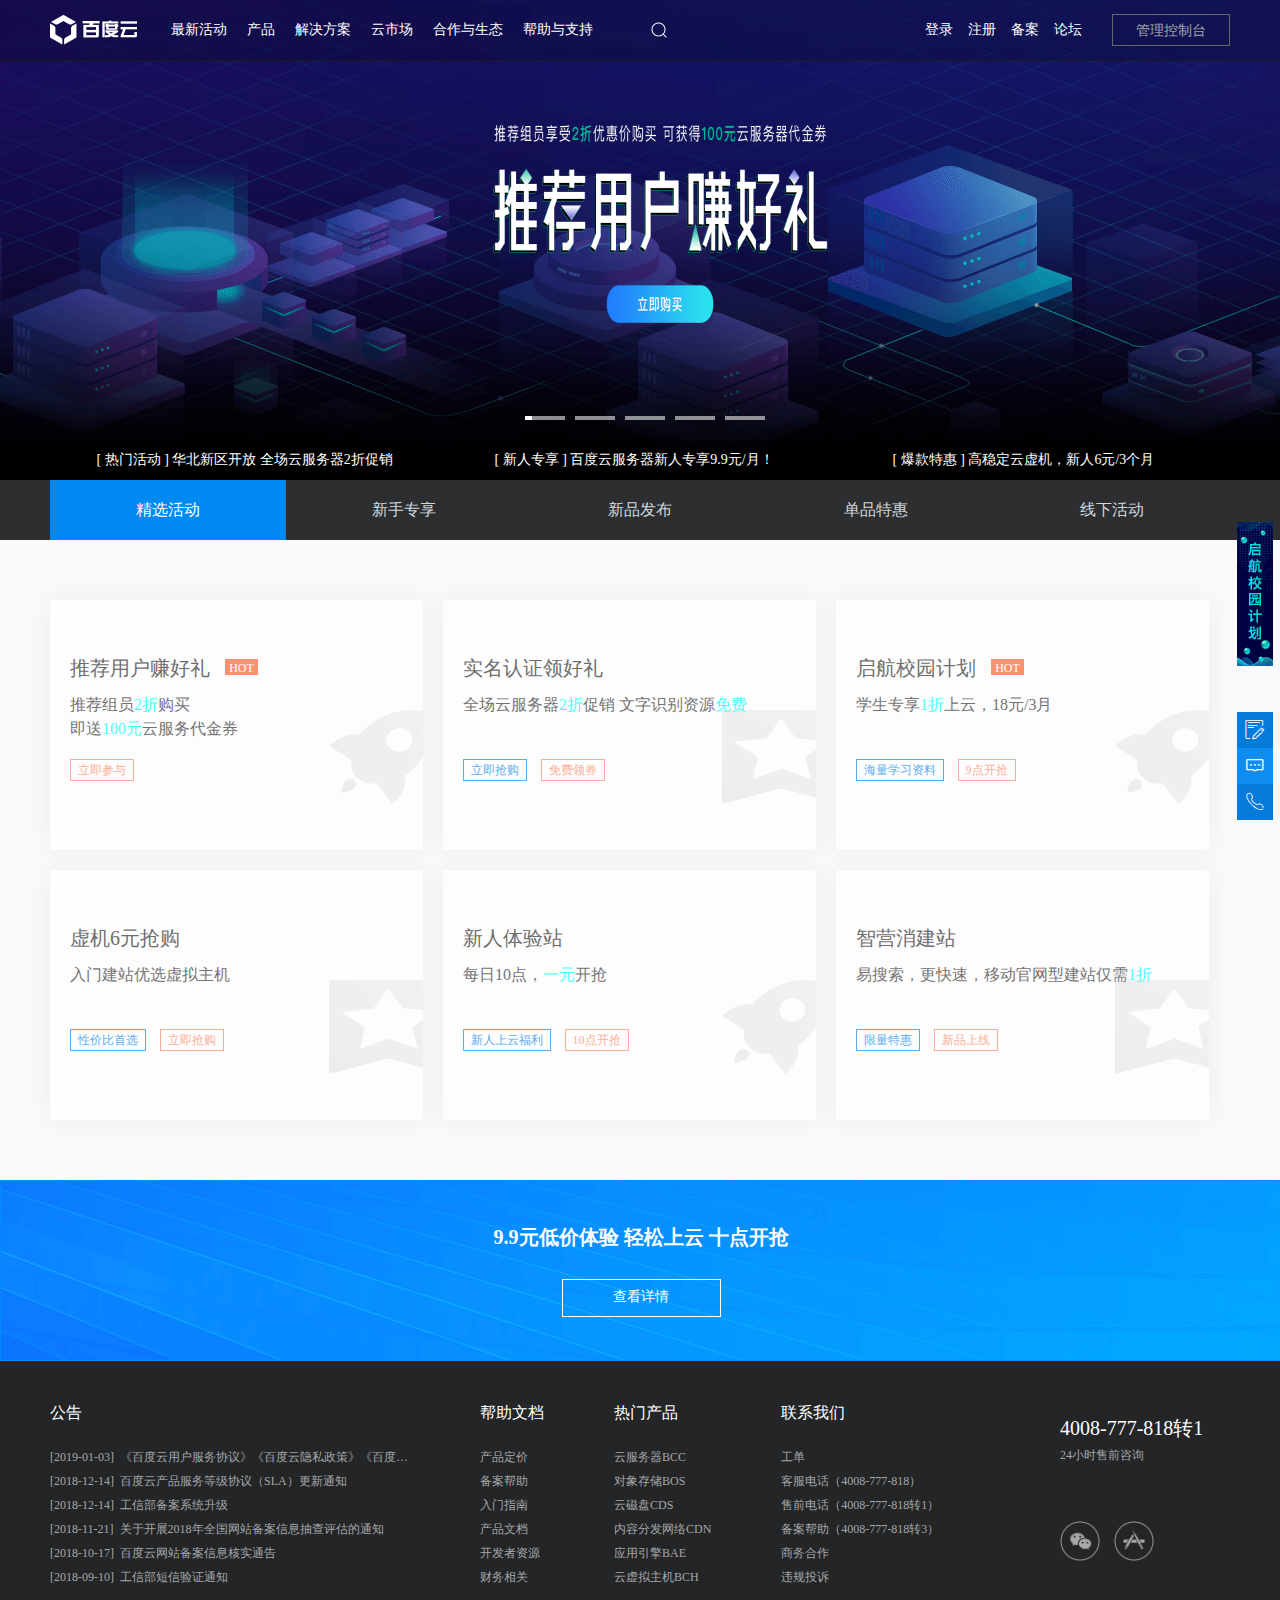
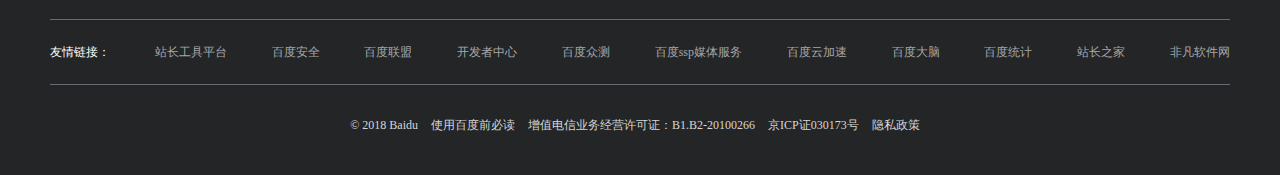
<file: index.html>
<!DOCTYPE html>
<html lang="en">

<head>
    <meta charset="UTF-8" />
    <!-- <meta name="viewport" content="width=device-width, initial-scale=1.0"> -->
    <meta http-equiv="X-UA-Compatible" content="ie=edge" />
    <meta name="keywords" content="活动" />
    <meta name="description" content="百度云是百度基于17年技术积累提供的稳定、高可用、可扩展的云计算服务。云服务器、BAE提供多种建站配置，云存储、CDN、视频转码为在线教育及视频网站提供一站式解决方案。更有云数据库，MapReduce等多种云端服务，7*24小时技术支持，免费备案" />
    <title>百度云最新活动_百度云优惠活动_百度云活动专区</title>
    <link rel="icon" href="img/04.ico" />

    <link rel="stylesheet" href="./css/base.css" />
    <link rel="stylesheet" href="./css/index.css" />
    <link rel="stylesheet" href="./iconfont/iconfont.css">
</head>

<body>
    <!-- 网页主体部分 -->
    <div class="main_body">
        <!-- 头部 -->
        <div class="header">
            <div class="wrapper clearfix">
                <!-- 顶部-左侧logo -->
                <a href="./index.html" class="l_logo left">百度云</a>
                <!-- 顶部-左浮动导航 -->
                <ul class="l_nav left">
                    <li class="navTitle left"><a href="#">最新活动</a></li>
                    <li class="navTitle left">
                        <a href="#">产品</a>
                        <!-- 导航项目展示 -->
                        <div class="navItem clearfix">
                            <!-- 左侧侧边栏 -->
                            <div class="l_aside left">
                                <ul>
                                    <li class="active"><a href="javascript:">全部产品</a></li>
                                    <li><a href="javascript:">计算与网络</a></li>
                                    <li><a href="javascript:">存储和CDN</a></li>
                                    <li><a href="javascript:">数据库</a></li>
                                    <li><a href="javascript:">安全和管理</a></li>
                                    <li><a href="javascript:">大数据分析</a></li>
                                    <li><a href="javascript:">数字营销云</a></li>
                                    <li><a href="javascript:">智能多媒体服务</a></li>
                                    <li><a href="javascript:">物联网服务</a></li>
                                    <li><a href="javascript:">人工智能</a></li>
                                    <li><a href="javascript:">应用服务</a></li>
                                    <li><a href="javascript:">网站服务</a></li>
                                    <li><a href="javascript:">区块链</a></li>
                                </ul>
                            </div>
                            <!-- 右侧具体项目 -->
                            <div class="r_items">
                                <!-- 全部产品 -->
                                <div class="items allPro itemsActive">
                                    <!-- 搜索框 -->
                                    <div class="allSearch">
                                        <input type="text" placeholder="请输入产品名称" />
                                    </div>
                                    <!-- 产品展示 -->
                                    <ul class="prosShow clearfix">
                                        <li class="left">
                                            <dl>
                                                <dt>计算与网络</dt>
                                                <dd><a href="#">云服务器 BCC</a></dd>
                                                <dd><a href="#">专属服务器 DCC</a></dd>
                                                <dd><a href="#">物理服务器 BBC</a></dd>
                                                <dd><a href="#">GPU服务器</a></dd>
                                                <dd><a href="#">FPGA云服务器</a></dd>
                                                <dd><a href="#">应用引擎 BAE</a></dd>
                                                <dd><a href="#">容器引擎 CCE</a></dd>
                                                <dd><a href="#">函数计算 CFC</a></dd>
                                                <dd><a href="#">弹性伸缩</a></dd>
                                                <dd><a href="#">弹性公网IP EIP</a></dd>
                                                <dd><a href="#">负载均衡 BLB</a></dd>
                                                <dd><a href="#">私有网络 VPC</a></dd>
                                                <dd><a href="#">专线 ET</a></dd>
                                            </dl>
                                            <dl>
                                                <dt>大数据分析</dt>
                                                <dd><a href="#">百度MapReduce BMR</a></dd>
                                                <dd><a href="#">百度数据工厂Pingo</a></dd>
                                                <dd><a href="#">百度数据科学平台Jarvis</a></dd>
                                                <dd><a href="#">百度机器学习 BML</a></dd>
                                                <dd><a href="#">百度深度学习</a></dd>
                                                <dd><a href="#">百度数据仓库 Palo</a></dd>
                                                <dd><a href="#">百度Elasticsearch</a></dd>
                                                <dd><a href="#">百度日志服务 BLS</a></dd>
                                                <dd><a href="#">百度消息服务</a></dd>
                                                <dd><a href="#">数据众包服务</a></dd>
                                                <dd><a href="#">智能推荐 BRS</a></dd>
                                            </dl>
                                        </li>
                                        <li class="left">
                                            <dl>
                                                <dt>智能多媒体服务</dt>
                                                <dd><a href="#">音视频直播 LSS</a></dd>
                                                <dd><a href="#">音视频点播 VOD</a></dd>
                                                <dd><a href="#">音视频转码 MCT</a></dd>
                                                <dd><a href="#">文档服务 DOC</a></dd>
                                                <dd><a href="#">视频内容分析 VCA</a></dd>
                                                <dd><a href="#">视频内容审核 VCR</a></dd>
                                                <dd><a href="#">视频封面选图 VCS</a></dd>
                                                <dd><a href="#">色情识别</a></dd>
                                                <dd><a href="#">暴恐识别</a></dd>
                                            </dl>
                                            <dl>
                                                <dt>数字营销云</dt>
                                                <dd><a href="#">Cloud DMP</a></dd>
                                                <dd><a href="#">Cloud SSP</a></dd>
                                                <dd><a href="#">Cloud ADX</a></dd>
                                                <dd><a href="#">广告点击率预估</a></dd>
                                                <dd><a href="#">商品优选</a></dd>
                                                <dd><a href="#">反作弊</a></dd>
                                                <dd><a href="#">广告审核</a></dd>
                                                <dd><a href="#">企业图谱 E-Profile</a></dd>
                                                <dd><a href="#">搜索Referer API</a></dd>
                                                <dd><a href="#">搜索推广API</a></dd>
                                                <dd><a href="#">百度信息流推广API</a></dd>
                                                <dd><a href="#">百度舆情API</a></dd>
                                                <dd><a href="#">智能推荐 BRS</a></dd>
                                                <dd><a href="#">聚点</a></dd>
                                                <dd><a href="#">客群洞察</a></dd>
                                            </dl>
                                        </li>
                                        <li class="left">
                                            <dl>
                                                <dt>数据库</dt>
                                                <dd><a href="#">关系型数据库 RDS</a></dd>
                                                <dd><a href="#">简单缓存服务 SCS</a></dd>
                                                <dd><a href="#">分布式关系型数据库</a></dd>
                                                <dd><a href="#">文档数据库MongoDB</a></dd>
                                                <dd><a href="#">数据传输服务 DTS</a></dd>
                                                <dd><a href="#">百度云FusionDB</a></dd>
                                                <dd><a href="#">时序数据库 TSDB</a></dd>
                                                <dd><a href="#">CockroachDB 云数据库</a></dd>
                                            </dl>
                                            <dl>
                                                <dt>应用服务</dt>
                                                <dd><a href="#">百度效率云</a></dd>
                                                <dd><a href="#">简单消息服务 SMS</a></dd>
                                                <dd><a href="#">应用性能管理服务 APM</a></dd>
                                                <dd><a href="#">云呼叫中心 CCC</a></dd>
                                                <dd><a href="#">问卷调研服务</a></dd>
                                                <dd><a href="#">移动App测试服务</a></dd>
                                                <dd><a href="#">百度AR开放平台</a></dd>
                                            </dl>
                                            <dl>
                                                <dt>安全和管理</dt>
                                                <dd><a href="#">DDoS防护服务</a></dd>
                                                <dd><a href="#">应用防火墙 WAF</a></dd>
                                                <dd><a href="#">主机安全客户端</a></dd>
                                                <dd><a href="#">安全检测服务 SRD</a></dd>
                                                <dd><a href="#">流量审计 IDS</a></dd>
                                                <dd><a href="#">业务安全风控 AFD</a></dd>
                                                <dd><a href="#">应急响应</a></dd>
                                                <dd><a href="#">渗透测试</a></dd>
                                                <dd><a href="#">云监控 BCM</a></dd>
                                                <dd><a href="#">SSL证书服务</a></dd>
                                            </dl>
                                        </li>
                                        <li class="left">
                                            <dl>
                                                <dt>物联网服务</dt>
                                                <dd><a href="#">物接入 IoT Hub</a></dd>
                                                <dd><a href="#">物解析 IoT Parser</a></dd>
                                                <dd><a href="#">规则引擎 Rule Engine</a></dd>
                                                <dd><a href="#">时序数据库 TSDB</a></dd>
                                                <dd><a href="#">物可视 IoT Visualization</a></dd>
                                                <dd><a href="#">时序洞察 IoT EasyInsight</a></dd>
                                                <dd><a href="#">智能边缘 BIE</a></dd>
                                                <dd><a href="#">函谷物联安全系统 HISK</a></dd>
                                                <dd><a href="#">度家 DuHome</a></dd>
                                                <dd><a href="#">度行·智能车辆云 DuGo</a></dd>
                                                <dd><a href="#">度能 DUNENG</a></dd>
                                                <dd><a href="#">位置服务 DuMap</a></dd>
                                            </dl>
                                            <dl>
                                                <dt>网站服务</dt>
                                                <dd><a href="#">智营销建站主机</a></dd>
                                                <dd><a href="#">标准云虚机</a></dd>
                                                <dd><a href="#">商务安全主机</a></dd>
                                                <dd><a href="#">域名服务</a></dd>
                                                <dd><a href="#">智能云解析DNS</a></dd>
                                                <dd><a href="#">移动域名解析HTTPDNS</a></dd>
                                                <dd><a href="#">智能流量管理ITM</a></dd>
                                            </dl>
                                            <dl>
                                                <dt>存储和CDN</dt>
                                                <dd><a href="#">对象存储 BOS</a></dd>
                                                <dd><a href="#">云磁盘 CDS</a></dd>
                                                <dd><a href="#">文件存储 CFS</a></dd>
                                                <dd><a href="#">表格存储 BTS</a></dd>
                                                <dd><a href="#">内容分发网络 CDN</a></dd>
                                                <dd><a href="#">存储网关 BSG</a></dd>
                                                <dd><a href="#">私有云存储ABC Storage</a></dd>
                                            </dl>
                                        </li>
                                        <li class="left">
                                            <dl>
                                                <dt>人工智能</dt>
                                                <dd><a href="#">文字识别</a></dd>
                                                <dd><a href="#">人脸识别</a></dd>
                                                <dd><a href="#">图像识别</a></dd>
                                                <dd><a href="#">图像搜索</a></dd>
                                                <dd><a href="#">人体分析</a></dd>
                                                <dd><a href="#">图像审核</a></dd>
                                                <dd><a href="#">文本审核</a></dd>
                                                <dd><a href="#">视频内容审核</a></dd>
                                                <dd><a href="#">语言处理基础技术</a></dd>
                                                <dd><a href="#">理解与交互UNIT</a></dd>
                                                <dd><a href="#">语音识别</a></dd>
                                                <dd><a href="#">语音合成</a></dd>
                                                <dd><a href="#">语音唤醒</a></dd>
                                                <dd><a href="#">实时语音识别电话版</a></dd>
                                                <dd><a href="#">音频文件转写电话版</a></dd>
                                                <dd><a href="#">视频内容分析</a></dd>
                                                <dd><a href="#">视频封面选图</a></dd>
                                                <dd><a href="#">知识图谱Schema</a></dd>
                                                <dd><a href="#">知识理解</a></dd>
                                                <dd><a href="#">百度AR开放平台</a></dd>
                                                <dd><a href="#">云秘智能客服</a></dd>
                                                <dd><a href="#">AI开发平台Infinite</a></dd>
                                                <dd><a href="#">仿真开放平台</a></dd>
                                                <dd><a href="#">标定服务平台</a></dd>
                                                <dd><a href="#">Apollo训练平台</a></dd>
                                                <dd><a href="#">对话式搜索 BCS</a></dd>
                                                <dd><a href="#">百度机器学习 BML</a></dd>
                                                <dd><a href="#">GPU服务器</a></dd>
                                                <dd><a href="#">FPGA云服务器</a></dd>
                                                <dd><a href="#">容器引擎 CCE</a></dd>
                                                <dd><a href="#">函数计算 CFC</a></dd>
                                                <dd><a href="#">数据众包服务</a></dd>
                                                <dd><a href="#">AI 训练一体机</a></dd>
                                            </dl>
                                        </li>
                                    </ul>
                                </div>
                                <!-- 计算与网络 -->
                                <div class="items otherPro clearfix otherPro2">
                                    <div class="prosType left">
                                        <h4>计算</h4>
                                        <ul>
                                            <li>
                                                <a href="#">云服务器 BCC</a>
                                                <p>高性能、高可靠、安全稳定的弹性计算服务</p>
                                            </li>
                                            <li>
                                                <a href="#">专属服务器 DCC</a>
                                                <p>
                                                    提供性能可控、资源独享、物理资源隔离的专属云计算服务
                                                </p>
                                            </li>
                                            <li>
                                                <a href="#">物理服务器 BBC</a>
                                                <p>云环境中的高性能物理裸机服务</p>
                                            </li>
                                            <li>
                                                <a href="#">GPU服务器</a>
                                                <p>配备独享GPU的高性能云计算服务</p>
                                            </li>
                                            <li>
                                                <a href="#">FPGA云服务器</a>
                                                <p>配备现场可编程门阵列（FPGA）的高性能云计算服务</p>
                                            </li>
                                            <li>
                                                <a href="#">应用引擎 BAE</a>
                                                <p>提供弹性、便捷的应用部署服务</p>
                                            </li>
                                            <li>
                                                <a href="#">容器引擎 CCE</a>
                                                <p>弹性高可用的容器集群管理平台</p>
                                            </li>
                                            <li>
                                                <a href="#">函数计算 CFC</a>
                                                <p>
                                                    基于事件机制，弹性、高可用、响应快的无服务器计算服务
                                                </p>
                                            </li>
                                            <li>
                                                <a href="#">弹性伸缩</a>
                                                <p>
                                                    按需自动缩放云端资源，提高业务可靠性、降低运维成本
                                                </p>
                                            </li>
                                        </ul>
                                    </div>
                                    <div class="prosType left">
                                        <h4>网络</h4>
                                        <ul>
                                            <li>
                                                <a href="#">弹性公网IP EIP</a>
                                                <p>为用户访问公网提供IP及带宽服务</p>
                                                <div class="linkBtn clearfix">
                                                    <a class="left" href="#">EIP实例</a>
                                                    <a class="left" href="#">共享带宽</a>
                                                </div>
                                            </li>
                                            <li>
                                                <a href="#">负载均衡 BLB</a>
                                                <p>均衡应用流量，消除故障节点，提高业务可用性</p>
                                            </li>
                                            <li>
                                                <a href="#">私有网络 VPC</a>
                                                <p>灵活自定义地址空间、提供安全隔离的网络环境</p>
                                                <div class="linkBtn clearfix">
                                                    <a class="left" href="#">NAT网关</a>
                                                    <a class="left" href="#">VPN网关</a>
                                                    <a class="left" href="#">对等连接</a>
                                                </div>
                                            </li>
                                            <li>
                                                <a href="#">专线 ET</a>
                                                <p>高性能、安全性极好的网络传输服务</p>
                                            </li>
                                        </ul>
                                    </div>
                                </div>
                                <!-- 存储和CDN -->
                                <div class="items otherPro">
                                    <div class="prosType left">
                                        <ul>
                                            <li>
                                                <a href="#">对象存储 BOS</a>
                                                <p>
                                                    海量空间、安全、高可靠，支撑了国内最大网盘的云存储
                                                </p>
                                                <div class="linkBtn clearfix">
                                                    <a class="left" href="#">标准存储</a>
                                                    <a class="left" href="#">低频存储</a>
                                                    <a class="left" href="#">冷存储</a>
                                                </div>
                                            </li>
                                            <li>
                                                <a href="#">云磁盘 CDS</a>
                                                <p>灵活稳定、方便扩展的万量级IOPS块存储服务</p>
                                            </li>
                                            <li>
                                                <a href="#">文件存储 CFS</a>
                                                <p>高性能、低成本、可扩展的共享文件存储服务</p>
                                            </li>
                                            <li>
                                                <a href="#">表格存储 BTS VPC</a>
                                                <p>全球扩展的海量表格存储服务</p>
                                            </li>
                                            <li>
                                                <a href="#">内容分发网络 CDN</a>
                                                <p>
                                                    百度自建高质量CDN节点，让您的网站/服务像百度搜索一样快
                                                </p>
                                            </li>
                                            <li>
                                                <a href="#">存储网关 BSG</a>
                                                <p>混合云存储方案，无缝衔接本地和云端环境</p>
                                            </li>
                                            <li>
                                                <a href="#">私有云存储ABC Storage</a>
                                                <p>
                                                    私有部署的高可用、可扩展、强安全的海量非结构化数据存储产品
                                                </p>
                                            </li>
                                        </ul>
                                    </div>
                                </div>
                                <!-- 数据库 -->
                                <div class="items otherPro">
                                    <div class="prosType left">
                                        <ul>
                                            <li>
                                                <a href="#">关系型数据库 RDS</a>
                                                <p>
                                                    支持MySQL、SQL Server、PostgreSQL，可靠易用、免维护
                                                </p>
                                            </li>
                                            <li>
                                                <a href="#">简单缓存服务 SCS</a>
                                                <p>
                                                    提供高性能、高可用的分布式缓存服务，兼容Memcache/Redis协议
                                                </p>
                                            </li>
                                            <li>
                                                <a href="#">分布式关系型数据库</a>
                                                <p>海量数据分布式数据库存储服务</p>
                                            </li>
                                            <li>
                                                <a href="#">文档数据库MongoDB</a>
                                                <p>高可靠、高弹性、免运维的NoSQL文档数据库服务</p>
                                            </li>
                                            <li>
                                                <a href="#">数据传输服务 DTS</a>
                                                <p>简单可靠的数据库数据传输服务</p>
                                            </li>
                                            <li>
                                                <a href="#">百度云FusionDB</a>
                                                <p>
                                                    兼容PostgreSQL协议的在线大规模并行处理（MPP）数据仓库服务
                                                </p>
                                            </li>
                                            <li>
                                                <a href="#">时序数据库 TSDB</a>
                                                <p>存储时间序列数据的高性能数据库</p>
                                            </li>
                                            <li>
                                                <a href="#">CockroachDB 云数据库</a>
                                                <p>
                                                    高扩展、高性能、高可用的分布式NewSQL数据库存储服务
                                                </p>
                                            </li>
                                        </ul>
                                    </div>
                                </div>
                                <!-- 安全和管理 -->
                                <div class="items otherPro otherPro2">
                                    <div class="prosType left">
                                        <ul>
                                            <li>
                                                <a href="#">DDoS防护服务</a>
                                                <p>攻击峰值按天付费，全面各种防御超大流量DDoS攻击</p>
                                            </li>
                                            <li>
                                                <a href="#">应用防火墙 WAF</a>
                                                <p>防SQL注入、防后门上传，专业防护各种Web漏洞攻击</p>
                                            </li>
                                            <li>
                                                <a href="#">主机安全客户端</a>
                                                <p>专业的云服务器安全客户端</p>
                                            </li>
                                            <li>
                                                <a href="#">安全检测服务 SRD</a>
                                                <p>检测多种常见Web漏洞，提升业务安全性和稳定性</p>
                                            </li>
                                            <li>
                                                <a href="#">流量审计 IDS</a>
                                                <p>旁路入侵检测，快速感知安全威胁事件</p>
                                            </li>
                                            <li>
                                                <a href="#">业务安全风控 AFD</a>
                                                <p>为多种业务风险场景提供全方位业务安全风控服务</p>
                                            </li>
                                            <li>
                                                <a href="#">安全服务</a>
                                                <div class="linkBtn clearfix">
                                                    <a class="left" href="#">应急响应</a>
                                                    <a class="left" href="#">渗透测试</a>
                                                </div>
                                            </li>
                                        </ul>
                                    </div>
                                    <div class="prosType left">
                                        <ul>
                                            <li>
                                                <a href="#">云监控 BCM</a>
                                                <p>实时监控报警服务</p>
                                            </li>
                                            <li>
                                                <a href="#">SSL证书服务</a>
                                                <p>一键申请免费DV SSL证书，零门槛、易管理</p>
                                            </li>
                                        </ul>
                                    </div>
                                </div>
                                <!-- 大数据分析 -->
                                <div class="items otherPro otherPro2">
                                    <div class="prosType left">
                                        <ul>
                                            <li>
                                                <a href="#">百度MapReduce BMR</a>
                                                <p>
                                                    全托管的Hadoop/Spark计算集群服务，助力海量数据分析挖掘
                                                </p>
                                            </li>
                                            <li>
                                                <a href="#">百度数据工厂Pingo</a>
                                                <p>
                                                    批量和流式数据处理系统，提供数据、作业、资源的统一管理
                                                </p>
                                            </li>
                                            <li>
                                                <a href="#">百度数据科学平台Jarvis</a>
                                                <p>可视化的数据分析挖掘Studio</p>
                                            </li>
                                            <li>
                                                <a href="#">百度机器学习 BML</a>
                                                <p>
                                                    大规模机器学习平台，提供众多算法以及行业模板，助力高级分析
                                                </p>
                                            </li>
                                            <li>
                                                <a href="#">百度深度学习</a>
                                                <p>针对海量数据提供的云端托管的分布式深度学习平台</p>
                                            </li>
                                            <li>
                                                <a href="#">百度数据仓库 Palo</a>
                                                <p>
                                                    PB级关系数据分析引擎，为客户提供稳定高效的多维分析服务
                                                </p>
                                            </li>
                                            <li>
                                                <a href="#">百度Elasticsearch</a>
                                                <p>
                                                    全托管的Elasticsearch服务，助力日志等海量半结构化数据分析
                                                </p>
                                            </li>
                                            <li>
                                                <a href="#">百度日志服务 BLS</a>
                                                <p>
                                                    全托管日志收集投递服务，助力从海量日志数据中获取洞察力
                                                </p>
                                            </li>
                                            <li>
                                                <a href="#">百度消息服务</a>
                                                <p>
                                                    全托管Kafka服务，高可扩展高通量的消息集成托管服务
                                                </p>
                                            </li>
                                        </ul>
                                    </div>
                                    <div class="prosType left">
                                        <ul>
                                            <li>
                                                <a href="#">数据众包服务</a>
                                                <p>
                                                    针对各种类型数据，提供高效率、高质量、低成本的数据采集、标注服务
                                                </p>
                                            </li>
                                            <li>
                                                <a href="#">智能推荐 BRS</a>
                                                <p>
                                                    为广大企业提供实时、精准的推荐服务，快速提升业务目标
                                                </p>
                                            </li>
                                        </ul>
                                    </div>
                                </div>
                                <!-- 数字营销云 -->
                                <div class="items otherPro otherPro2">
                                    <div class="prosType left">
                                        <ul>
                                            <li>
                                                <a href="#">关系型数据库 RDS</a>
                                                <p>
                                                    支持MySQL、SQL Server、PostgreSQL，可靠易用、免维护
                                                </p>
                                            </li>
                                            <li>
                                                <a href="#">简单缓存服务 SCS</a>
                                                <p>
                                                    提供高性能、高可用的分布式缓存服务，兼容Memcache/Redis协议
                                                </p>
                                            </li>
                                            <li>
                                                <a href="#">分布式关系型数据库</a>
                                                <p>海量数据分布式数据库存储服务</p>
                                            </li>
                                            <li>
                                                <a href="#">文档数据库MongoDB</a>
                                                <p>高可靠、高弹性、免运维的NoSQL文档数据库服务</p>
                                            </li>
                                            <li>
                                                <a href="#">数据传输服务 DTS</a>
                                                <p>简单可靠的数据库数据传输服务</p>
                                            </li>
                                            <li>
                                                <a href="#">百度云FusionDB</a>
                                                <p>
                                                    兼容PostgreSQL协议的在线大规模并行处理（MPP）数据仓库服务
                                                </p>
                                            </li>
                                            <li>
                                                <a href="#">时序数据库 TSDB</a>
                                                <p>存储时间序列数据的高性能数据库</p>
                                            </li>
                                            <li>
                                                <a href="#">CockroachDB 云数据库</a>
                                                <p>
                                                    高扩展、高性能、高可用的分布式NewSQL数据库存储服务
                                                </p>
                                            </li>
                                        </ul>
                                    </div>
                                    <div class="prosType left">
                                        <ul>
                                            <li>
                                                <a href="#">关系型数据库 RDS</a>
                                                <p>
                                                    支持MySQL、SQL Server、PostgreSQL，可靠易用、免维护
                                                </p>
                                            </li>
                                            <li>
                                                <a href="#">简单缓存服务 SCS</a>
                                                <p>
                                                    提供高性能、高可用的分布式缓存服务，兼容Memcache/Redis协议
                                                </p>
                                            </li>
                                            <li>
                                                <a href="#">分布式关系型数据库</a>
                                                <p>海量数据分布式数据库存储服务</p>
                                            </li>
                                            <li>
                                                <a href="#">文档数据库MongoDB</a>
                                                <p>高可靠、高弹性、免运维的NoSQL文档数据库服务</p>
                                            </li>
                                            <li>
                                                <a href="#">数据传输服务 DTS</a>
                                                <p>简单可靠的数据库数据传输服务</p>
                                            </li>
                                            <li>
                                                <a href="#">百度云FusionDB</a>
                                                <p>
                                                    兼容PostgreSQL协议的在线大规模并行处理（MPP）数据仓库服务
                                                </p>
                                            </li>
                                            <li>
                                                <a href="#">时序数据库 TSDB</a>
                                                <p>存储时间序列数据的高性能数据库</p>
                                            </li>
                                            <li>
                                                <a href="#">CockroachDB 云数据库</a>
                                                <p>
                                                    高扩展、高性能、高可用的分布式NewSQL数据库存储服务
                                                </p>
                                            </li>
                                        </ul>
                                    </div>
                                </div>
                                <!-- 智能多媒体服务 -->
                                <div class="items otherPro">
                                    <div class="prosType left">
                                        <ul>
                                            <li>
                                                <a href="#">DDoS防护服务</a>
                                                <p>攻击峰值按天付费，全面各种防御超大流量DDoS攻击</p>
                                            </li>
                                            <li>
                                                <a href="#">应用防火墙 WAF</a>
                                                <p>防SQL注入、防后门上传，专业防护各种Web漏洞攻击</p>
                                            </li>
                                            <li>
                                                <a href="#">主机安全客户端</a>
                                                <p>专业的云服务器安全客户端</p>
                                            </li>
                                            <li>
                                                <a href="#">安全检测服务 SRD</a>
                                                <p>检测多种常见Web漏洞，提升业务安全性和稳定性</p>
                                            </li>
                                            <li>
                                                <a href="#">流量审计 IDS</a>
                                                <p>旁路入侵检测，快速感知安全威胁事件</p>
                                            </li>
                                            <li>
                                                <a href="#">业务安全风控 AFD</a>
                                                <p>为多种业务风险场景提供全方位业务安全风控服务</p>
                                            </li>
                                            <li>
                                                <a href="#">DDoS防护服务</a>
                                                <p>攻击峰值按天付费，全面各种防御超大流量DDoS攻击</p>
                                            </li>
                                            <li>
                                                <a href="#">安全服务</a>
                                                <div class="linkBtn clearfix">
                                                    <a class="left" href="#">应急响应</a>
                                                    <a class="left" href="#">渗透测试</a>
                                                </div>
                                            </li>
                                        </ul>
                                    </div>
                                </div>
                                <!-- 物联网服务 -->
                                <div class="items otherPro otherPro2">
                                    <div class="prosType left">
                                        <h4>基础平台</h4>
                                        <ul>
                                            <li>
                                                <a href="#">云服务器 BCC</a>
                                                <p>高性能、高可靠、安全稳定的弹性计算服务</p>
                                            </li>
                                            <li>
                                                <a href="#">专属服务器 DCC</a>
                                                <p>
                                                    提供性能可控、资源独享、物理资源隔离的专属云计算服务
                                                </p>
                                            </li>
                                            <li>
                                                <a href="#">物理服务器 BBC</a>
                                                <p>云环境中的高性能物理裸机服务</p>
                                            </li>
                                            <li>
                                                <a href="#">GPU服务器</a>
                                                <p>配备独享GPU的高性能云计算服务</p>
                                            </li>
                                            <li>
                                                <a href="#">FPGA云服务器</a>
                                                <p>配备现场可编程门阵列（FPGA）的高性能云计算服务</p>
                                            </li>
                                            <li>
                                                <a href="#">应用引擎 BAE</a>
                                                <p>提供弹性、便捷的应用部署服务</p>
                                            </li>
                                            <li>
                                                <a href="#">容器引擎 CCE</a>
                                                <p>弹性高可用的容器集群管理平台</p>
                                            </li>
                                            <li>
                                                <a href="#">函数计算 CFC</a>
                                                <p>
                                                    基于事件机制，弹性、高可用、响应快的无服务器计算服务
                                                </p>
                                            </li>
                                        </ul>
                                    </div>
                                    <div class="prosType left">
                                        <h4>行业平台</h4>
                                        <ul>
                                            <li>
                                                <a href="#">弹性公网IP EIP</a>
                                                <p>为用户访问公网提供IP及带宽服务</p>
                                            </li>
                                            <li>
                                                <a href="#">负载均衡 BLB</a>
                                                <p>均衡应用流量，消除故障节点，提高业务可用性</p>
                                            </li>
                                            <li>
                                                <a href="#">私有网络 VPC</a>
                                                <p>灵活自定义地址空间、提供安全隔离的网络环境</p>
                                            </li>
                                        </ul>
                                    </div>
                                    <div class="prosType left">
                                        <h4>应用</h4>
                                        <ul>
                                            <li>
                                                <a href="#">专线 ET</a>
                                                <p>高性能、安全性极好的网络传输服务</p>
                                            </li>
                                        </ul>
                                    </div>
                                </div>
                                <!-- 人工智能 -->
                                <div class="items otherPro otherPro2">
                                    <div class="prosType left">
                                        <h4>应用</h4>
                                        <ul>
                                            <li>
                                                <a href="#">对象存储 BOS</a>
                                                <div class="linkBtn clearfix">
                                                    <a class="left" href="#">标准存储</a>
                                                    <a class="left" href="#">低频存储</a>
                                                    <a class="left" href="#">冷存储</a>
                                                    <a class="left" href="#">冷存储</a>
                                                    <a class="left" href="#">冷存储</a>
                                                </div>
                                            </li>
                                            <li>
                                                <a href="#">对象存储 BOS</a>
                                                <div class="linkBtn clearfix">
                                                    <a class="left" href="#">低频存储</a>
                                                    <a class="left" href="#">冷存储</a>
                                                    <a class="left" href="#">标准存储</a>
                                                </div>
                                            </li>
                                            <li>
                                                <a href="#">对象存储 BOS</a>
                                                <div class="linkBtn clearfix">
                                                    <a class="left" href="#">标准存储</a>
                                                    <a class="left" href="#">低频存储</a>
                                                </div>
                                            </li>
                                            <li>
                                                <a href="#">对象存储 BOS</a>
                                                <div class="linkBtn clearfix">
                                                    <a class="left" href="#">冷存储</a>
                                                    <a class="left" href="#">标准存储</a>
                                                    <a class="left" href="#">冷存储</a>
                                                    <a class="left" href="#">低频存储</a>
                                                    <a class="left" href="#">冷存储</a>
                                                </div>
                                            </li>
                                            <li>
                                                <a href="#">对象存储 BOS</a>
                                                <div class="linkBtn clearfix">
                                                    <a class="left" href="#">标准存储</a>
                                                    <a class="left" href="#">低频存储</a>
                                                </div>
                                            </li>
                                            <li>
                                                <a href="#">对象存储 BOS</a>
                                                <div class="linkBtn clearfix">
                                                    <a class="left" href="#">低频存储</a>
                                                    <a class="left" href="#">冷存储</a>
                                                </div>
                                            </li>
                                            <li>
                                                <a href="#">对象存储 BOS</a>
                                                <div class="linkBtn clearfix">
                                                    <a class="left" href="#">标准存储</a>
                                                </div>
                                            </li>
                                        </ul>
                                    </div>
                                    <div class="prosType left">
                                        <h4>平台</h4>
                                        <ul>
                                            <li>
                                                <a href="#">负载均衡 BLB</a>
                                                <p>均衡应用流量，消除故障节点，提高业务可用性</p>
                                            </li>
                                            <li>
                                                <a href="#">弹性公网IP EIP</a>
                                                <p>为用户访问公网提供IP及带宽服务</p>
                                                <div class="linkBtn clearfix">
                                                    <a class="left" href="#">EIP实例</a>
                                                    <a class="left" href="#">共享带宽</a>
                                                    <a class="left" href="#">共享带宽</a>
                                                </div>
                                            </li>
                                            <li>
                                                <a href="#">负载均衡 BLB</a>
                                                <p>均衡应用流量，消除故障节点，提高业务可用性</p>
                                            </li>
                                            <li>
                                                <a href="#">专线 ET</a>
                                                <p>高性能、安全性极好的网络传输服务</p>
                                            </li>
                                            <li>
                                                <a href="#">私有网络 VPC</a>
                                                <p>灵活自定义地址空间、提供安全隔离的网络环境</p>
                                            </li>
                                            <li>
                                                <a href="#">云服务器 BCC</a>
                                                <p>高性能、高可靠、安全稳定的弹性计算服务</p>
                                            </li>
                                            <li>
                                                <a href="#">专属服务器 DCC</a>
                                                <p>
                                                    提供性能可控、资源独享、物理资源隔离的专属云计算服务
                                                </p>
                                            </li>
                                            <li>
                                                <a href="#">物理服务器 BBC</a>
                                                <p>云环境中的高性能物理裸机服务</p>
                                            </li>
                                            <li>
                                                <a href="#">GPU服务器</a>
                                                <p>配备独享GPU的高性能云计算服务</p>
                                            </li>
                                            <li>
                                                <a href="#">ABC 一体机</a>
                                                <div class="linkBtn clearfix">
                                                    <a class="left" href="#">ABC 一体机</a>
                                                </div>
                                            </li>
                                        </ul>
                                    </div>
                                </div>
                                <!-- 应用服务 -->
                                <div class="items otherPro">
                                    <div class="prosType left">
                                        <ul>
                                            <li>
                                                <a href="#">云服务器 BCC</a>
                                                <p>高性能、高可靠、安全稳定的弹性计算服务</p>
                                            </li>
                                            <li>
                                                <a href="#">专属服务器 DCC</a>
                                                <p>
                                                    提供性能可控、资源独享、物理资源隔离的专属云计算服务
                                                </p>
                                            </li>
                                            <li>
                                                <a href="#">物理服务器 BBC</a>
                                                <p>云环境中的高性能物理裸机服务</p>
                                            </li>
                                            <li>
                                                <a href="#">GPU服务器</a>
                                                <p>配备独享GPU的高性能云计算服务</p>
                                            </li>
                                            <li>
                                                <a href="#">FPGA云服务器</a>
                                                <p>配备现场可编程门阵列（FPGA）的高性能云计算服务</p>
                                            </li>
                                            <li>
                                                <a href="#">应用引擎 BAE</a>
                                                <p>提供弹性、便捷的应用部署服务</p>
                                            </li>
                                            <li>
                                                <a href="#">容器引擎 CCE</a>
                                                <p>弹性高可用的容器集群管理平台</p>
                                            </li>
                                        </ul>
                                    </div>
                                </div>
                                <!-- 网站服务 -->
                                <div class="items otherPro">
                                    <div class="prosType left">
                                        <ul>
                                            <li>
                                                <a href="#">对象存储 BOS</a>
                                                <p>
                                                    海量空间、安全、高可靠，支撑了国内最大网盘的云存储
                                                </p>
                                                <div class="linkBtn clearfix">
                                                    <a class="left" href="#">标准存储</a>
                                                    <a class="left" href="#">低频存储</a>
                                                    <a class="left" href="#">冷存储</a>
                                                </div>
                                            </li>
                                            <li>
                                                <a href="#">云磁盘 CDS</a>
                                                <p>灵活稳定、方便扩展的万量级IOPS块存储服务</p>
                                            </li>
                                            <li>
                                                <a href="#">文件存储 CFS</a>
                                                <p>高性能、低成本、可扩展的共享文件存储服务</p>
                                            </li>
                                            <li>
                                                <a href="#">表格存储 BTS VPC</a>
                                                <p>全球扩展的海量表格存储服务</p>
                                            </li>
                                            <li>
                                                <a href="#">内容分发网络 CDN</a>
                                                <p>
                                                    百度自建高质量CDN节点，让您的网站/服务像百度搜索一样快
                                                </p>
                                            </li>
                                        </ul>
                                    </div>
                                </div>
                                <!-- 区块链 -->
                                <div class="items otherPro">
                                    <div class="prosType left">
                                        <ul>
                                            <li>
                                                <a href="#">百度区块链引擎 BBE</a>
                                                <p>
                                                    为企业和开发者快速搭建可信、弹性、高吞吐的区块链网络
                                                </p>
                                            </li>
                                        </ul>
                                    </div>
                                </div>
                            </div>
                        </div>
                    </li>
                    <li class="navTitle left">
                        <a href="#">解决方案</a>
                        <div class="navItem clearfix">
                            <div class="solution">
                                <ul class="prosShow clearfix">
                                    <li class="left">
                                        <dl>
                                            <dt>平台解决方案</dt>
                                            <dd><a href="#">天算－智能大数据</a></dd>
                                            <dd><a href="#">天像－智能多媒体</a></dd>
                                            <dd><a href="#">天工－智能物联网</a></dd>
                                            <dd><a href="#">天智－人工智能</a></dd>
                                        </dl>
                                    </li>
                                    <li class="left">
                                        <dl>
                                            <dt>行业解决方案</dt>
                                            <dd><a href="#">数字营销云</a></dd>
                                            <dd><a href="#">传媒行业</a></dd>
                                            <dd><a href="#">泛娱乐</a></dd>
                                            <dd><a href="#">短视频</a></dd>
                                            <dd><a href="#">教育行业</a></dd>
                                            <dd><a href="#">政务解决方案</a></dd>
                                            <dd><a href="#">金融云</a></dd>
                                            <dd><a href="#">智能工业质检</a></dd>
                                            <dd><a href="#">生命科学</a></dd>
                                            <dd><a href="#">游戏云</a></dd>
                                            <dd><a href="#">零售行业</a></dd>
                                        </dl>
                                    </li>
                                    <li class="left">
                                        <dl>
                                            <dt>专项解决方案</dt>
                                            <dd><a href="#">网站及部署</a></dd>
                                            <dd><a href="#">视频智能应用</a></dd>
                                            <dd><a href="#">图像智能应用</a></dd>
                                            <dd><a href="#">存储分发</a></dd>
                                            <dd><a href="#">备份归档</a></dd>
                                            <dd><a href="#">数据仓储</a></dd>
                                            <dd><a href="#">移动App</a></dd>
                                            <dd><a href="#">日志分析</a></dd>
                                            <dd><a href="#">智能个人风险监测</a></dd>
                                            <dd><a href="#">智能企业风险监测</a></dd>
                                            <dd><a href="#">云安全</a></dd>
                                        </dl>
                                    </li>
                                    <li class="left">
                                        <dl>
                                            <dt></dt>
                                            <dd><a href="#">大数据舆情</a></dd>
                                            <dd><a href="#">AI开发者中心</a></dd>
                                            <dd><a href="#">百度商情</a></dd>
                                            <dd><a href="#">智能呼叫中心</a></dd>
                                            <dd><a href="#">机器人视觉</a></dd>
                                            <dd><a href="#">企业应用开发</a></dd>
                                            <dd><a href="#">区块链</a></dd>
                                        </dl>
                                    </li>
                                </ul>
                            </div>
                        </div>
                    </li>
                    <li class="navTitle left">
                        <a href="#">云市场</a>
                        <div class="navItem clearfix">
                            <div class="cloudMarket">
                                <ul class="prosShow clearfix">
                                    <li class="left">
                                        <dl>
                                            <dt>镜像环境</dt>
                                            <dd><a href="#">基础环境</a></dd>
                                            <dd><a href="#">服务框架</a></dd>
                                            <dd><a href="#">集成应用</a></dd>
                                            <dd><a href="#">业务管理</a></dd>
                                            <dd><a href="#">数据库</a></dd>
                                            <dd><a href="#">容器专区</a></dd>
                                        </dl>
                                        <dl>
                                            <dt>区块链</dt>
                                            <dd><a href="#">Dapp应用</a></dd>
                                            <dd><a href="#">智能合约</a></dd>
                                            <dd><a href="#">开发工具</a></dd>
                                            <dd><a href="#">安全服务</a></dd>
                                            <dd><a href="#">其他</a></dd>
                                        </dl>
                                    </li>
                                    <li class="left">
                                        <dl>
                                            <dt>上云服务</dt>
                                            <dd><a href="#">环境部署</a></dd>
                                            <dd><a href="#">数据迁移</a></dd>
                                            <dd><a href="#">代维服务</a></dd>
                                            <dd><a href="#">故障排查</a></dd>
                                            <dd><a href="#">上云咨询</a></dd>
                                            <dd><a href="#">系统优化</a></dd>
                                            <dd><a href="#">专线接入</a></dd>
                                            <dd><a href="#">认证培训</a></dd>
                                        </dl>
                                        <dl>
                                            <dt>软件工具</dt>
                                            <dd><a href="#">服务组件</a></dd>
                                            <dd><a href="#">开发中间件</a></dd>
                                            <dd><a href="#">辅助测试</a></dd>
                                            <dd><a href="#">性能管理</a></dd>
                                            <dd><a href="#">运维监控</a></dd>
                                            <dd><a href="#">资源管理</a></dd>
                                        </dl>
                                    </li>
                                    <li class="left">
                                        <dl>
                                            <dt>安全服务</dt>
                                            <dd><a href="#">主机安全</a></dd>
                                            <dd><a href="#">安全测试</a></dd>
                                            <dd><a href="#">认证准入</a></dd>
                                            <dd><a href="#">网络安全</a></dd>
                                            <dd><a href="#">数据安全</a></dd>
                                            <dd><a href="#">应用安全</a></dd>
                                            <dd><a href="#">业务安全</a></dd>
                                            <dd><a href="#">安全管理</a></dd>
                                            <dd><a href="#">安全咨询</a></dd>
                                            <dd><a href="#">安全处理</a></dd>
                                        </dl>
                                        <dl>
                                            <dt>区块链</dt>
                                            <dd><a href="#">Dapp应用</a></dd>
                                            <dd><a href="#">智能合约</a></dd>
                                            <dd><a href="#">开发工具</a></dd>
                                            <dd><a href="#">安全服务</a></dd>
                                            <dd><a href="#">其他</a></dd>
                                        </dl>
                                    </li>
                                    <li class="left">
                                        <dl>
                                            <dt>企业应用</dt>
                                            <dd><a href="#">行业系统</a></dd>
                                            <dd><a href="#">客户服务</a></dd>
                                            <dd><a href="#">协同办公</a></dd>
                                            <dd><a href="#">销售管理</a></dd>
                                            <dd><a href="#">企业通信</a></dd>
                                            <dd><a href="#">企业邮箱</a></dd>
                                            <dd><a href="#">财务管理</a></dd>
                                            <dd><a href="#">人事管理</a></dd>
                                            <dd><a href="#">文档管理</a></dd>
                                            <dd><a href="#">应用定制</a></dd>
                                        </dl>
                                        <dl>
                                            <dt>泛机器人</dt>
                                            <dd><a href="#">人形本体</a></dd>
                                            <dd><a href="#">桌面助理</a></dd>
                                            <dd><a href="#">智能屏幕</a></dd>
                                            <dd><a href="#">其他智能终端</a></dd>
                                        </dl>
                                    </li>
                                    <li class="left">
                                        <dl>
                                            <dt>人工智能</dt>
                                            <dd><a href="#">软件服务</a></dd>
                                            <dd><a href="#">硬件产品</a></dd>
                                            <dd><a href="#">解决方案</a></dd>
                                            <dd><a href="#">安防监控</a></dd>
                                            <dd><a href="#">零售商超</a></dd>
                                            <dd><a href="#">人脸识别</a></dd>
                                        </dl>
                                        <dl>
                                            <dt>公司服务</dt>
                                            <dd><a href="#">工商服务</a></dd>
                                            <dd><a href="#">记账服务</a></dd>
                                            <dd><a href="#">税务服务</a></dd>
                                            <dd><a href="#">法律服务</a></dd>
                                            <dd><a href="#">商标服务</a></dd>
                                            <dd><a href="#">专利服务</a></dd>
                                            <dd><a href="#">其他服务</a></dd>
                                        </dl>
                                    </li>
                                    <li class="left">
                                        <dl>
                                            <dt>建站推广</dt>
                                            <dd><a href="#">速成建站</a></dd>
                                            <dd><a href="#">定制建站</a></dd>
                                            <dd><a href="#">源码模板</a></dd>
                                            <dd><a href="#">移动应用</a></dd>
                                            <dd><a href="#">系统开发</a></dd>
                                            <dd><a href="#">建站主机</a></dd>
                                            <dd><a href="#">营销推广</a></dd>
                                            <dd><a href="#">宣传设计</a></dd>
                                            <dd><a href="#">内容维护</a></dd>
                                            <dd><a href="#">店铺运营</a></dd>
                                        </dl>
                                        <dl>
                                            <dt>数据应用</dt>
                                            <dd><a href="#">数据采集</a></dd>
                                            <dd><a href="#">数据统计</a></dd>
                                            <dd><a href="#">数据分析</a></dd>
                                            <dd><a href="#">数据展示</a></dd>
                                            <dd><a href="#">数据挖掘</a></dd>
                                            <dd><a href="#">数据API</a></dd>
                                        </dl>
                                    </li>
                                </ul>
                            </div>
                        </div>
                    </li>
                    <li class="navTitle left">
                        <a href="#">合作与生态</a>
                        <div class="navItem clearfix teamAndEcology">
                            <ul class="prosShow clearfix">
                                <li class="left">
                                    <dl>
                                        <dd><a href="#">百度云生态计划</a></dd>
                                        <dd><a href="#">百度云智学院</a></dd>
                                        <dd><a href="#">点石众智合作计划</a></dd>
                                        <dd><a href="#">产品认证</a></dd>
                                        <dd><a href="#">百度创新中心</a></dd>
                                        <dd><a href="#">ABC SUMMIT</a></dd>
                                    </dl>
                                </li>
                            </ul>
                        </div>
                    </li>
                    <li class="navTitle left">
                        <a href="#">帮助与支持</a>
                        <div class="navItem clearfix helpAndSupportBox">
                            <div class="helpAndSupport">
                                <ul class="prosShow clearfix">
                                    <li class="left">
                                        <dl>
                                            <dt>帮助中心</dt>
                                            <dd><a href="#">文档</a></dd>
                                            <dd><a href="#">入门指南</a></dd>
                                            <dd><a href="#">自助服务</a></dd>
                                            <dd><a href="#">视频中心</a></dd>
                                        </dl>
                                    </li>
                                    <li class="left">
                                        <dl>
                                            <dt>开发者资源</dt>
                                            <dd><a href="#">OpenAPI</a></dd>
                                            <dd><a href="#">SDK中心</a></dd>
                                        </dl>
                                    </li>
                                    <li class="left">
                                        <dl>
                                            <dt>服务与支持</dt>
                                            <dd><a href="#">技术支持</a></dd>
                                            <dd><a href="#">公告</a></dd>
                                            <dd><a href="#">技术论坛</a></dd>
                                        </dl>
                                    </li>
                                </ul>
                            </div>
                        </div>
                    </li>
                </ul>
                <!-- 顶部-左浮动搜索框 -->
                <div class="l_searchBox left">
                    <form>
                        <input type="text" class="l_searchText" maxlength="200" />
                    </form>
                    <a class="l_searchBtn" href="#"></a>
                </div>
                <!-- 顶部右侧链接 -->
                <div class="r_nav right">
                    <ul class="l_links left">
                        <li class="left"><a href="#">登录</a></li>
                        <li class="left"><a href="#">注册</a></li>
                        <li class="left"><a href="#">备案</a></li>
                        <li class="left"><a href="#">论坛</a></li>
                    </ul>
                    <!-- 右侧按钮-管理控制台 -->
                    <a class="r_ctrlBtn right" href="#">管理控制台</a>
                </div>
            </div>
        </div>
        <!-- 中间 -->
        <div class="main">
            <!-- 广告图区域 -->
            <div class="banner">
                <!-- 轮播图 -->
                <div class="banners">
                    <ul>
                        <li class="banner_img"><a href="#"><img src="img/02.png" alt=""></a></li>
                        <li class="banner_img"><a href="#"><img src="img/04.png" alt=""></a></li>
                        <li class="banner_img"><a href="#"><img src="img/06.png" alt=""></a></li>
                        <li class="banner_img"><a href="#"><img src="img/08.png" alt=""></a></li>
                        <li class="banner_img"><a href="#"><img src="img/10.png" alt=""></a></li>
                    </ul>
                </div>
                <!-- 按钮 -->
                <div class="bannerBtn">
                    <a href="javascript:"><div class="scroll_bar"></div></a>
                    <a href="javascript:"><div class="scroll_bar"></div></a>
                    <a href="javascript:"><div class="scroll_bar"></div></a>
                    <a href="javascript:"><div class="scroll_bar"></div></a>
                    <a href="javascript:"><div class="scroll_bar"></div></a>
                </div>
                <!-- 广告消息 -->
                <div class="bannerword">
                    <div class="wrapper">
                        <ul class="clearfix">
                            <li>
                                <a href="#">[ 热门活动 ] 华北新区开放 全场云服务器2折促销</a>
                            </li>
                            <li>
                                <a href="#">[ 新人专享 ] 百度云服务器新人专享9.9元/月！</a>
                            </li>
                            <li>
                                <a href="#">[ 爆款特惠 ] 高稳定云虚机，新人6元/3个月</a>
                            </li>
                        </ul>
                    </div>
                </div>
            </div>
            <!-- 新闻区域 -->
            <div class="new">
                <!-- 新闻开始 -->
                <div class="news">
                    <!-- 新闻导航 -->
                    <div class="news_nav wrapper">
                        <ul class="clearfix">
                            <li class="tab active">精选活动</li>
                            <li class="tab">新手专享</li>
                            <li class="tab">新品发布</li>
                            <li class="tab">单品特惠</li>
                            <li class="tab">线下活动</li>
                        </ul>
                    </div>
                    <!-- 新闻切换 -->
                    <div class="news_tab" style=" background-color: rgb(249, 249, 249);">
                        <div class="content">
                            <div class="tab_content_main" style="display: block">
                                <ul></ul>
                                <div class="content_tab">
                                    <div class="tab_content_w">
                                        <div class="tab_content activeB">
                                            <div class="tab_content_one">
                                                <a href="#">
                                                    <div class="title">
                                                        推荐用户赚好礼
                                                        <div class="hot">HOT</div>
                                                    </div>
                                                    <div class="tuijian">
                                                        推荐组员<span style="color:cyan">2折</span>购买<br />
                                                        即送<span style="color:cyan">100元</span>云服务代金券
                                                    </div>
                                                    <div class="button">
                                                        <span class="btn common">立即参与</span>
                                                    </div>
                                                    <div class="bgImg">
                                                        <img src="./img/32.png" alt="" />
                                                    </div>
                                                    <div class="jindutiao"></div>
                                                </a>
                                            </div>
                                            <div class="tab_content_one">
                                                <a href="#">
                                                    <div class="title">实名认证领好礼</div>
                                                    <div class="tuijian">
                                                        全场云服务器<span style="color:cyan">2折</span>促销 文字识别资源<span style="color:cyan">免费</span>
                                                    </div>
                                                    <div class="button">
                                                        <span class="desc common">立即抢购</span>
                                                        <span class="btn common">免费领券</span>
                                                    </div>
                                                    <div class="bgImg">
                                                        <img src="./img/31.png" alt="" />
                                                    </div>
                                                    <div class="jindutiao"></div>
                                                </a>
                                            </div>
                                            <div class="tab_content_one">
                                                <a href="#">
                                                    <div class="title">
                                                        启航校园计划
                                                        <div class="hot">HOT</div>
                                                    </div>
                                                    <div class="tuijian">
                                                        学生专享<span style="color:cyan">1折</span>上云，18元/3月
                                                    </div>
                                                    <div class="button">
                                                        <span class="desc common">海量学习资料</span>
                                                        <span class="btn common">9点开抢</span>
                                                    </div>
                                                    <div class="bgImg">
                                                        <img src="./img/32.png" alt="" />
                                                    </div>
                                                    <div class="jindutiao"></div>
                                                </a>
                                            </div>
                                            <div class="tab_content_one">
                                                <a href="#">
                                                    <div class="title">虚机6元抢购</div>
                                                    <div class="tuijian">
                                                        入门建站优选虚拟主机
                                                    </div>
                                                    <div class="button">
                                                        <span class="desc common">性价比首选</span>
                                                        <span class="btn common">立即抢购</span>
                                                    </div>
                                                    <div class="bgImg">
                                                        <img src="./img/31.png" alt="" />
                                                    </div>
                                                    <div class="jindutiao"></div>
                                                </a>
                                            </div>
                                            <div class="tab_content_one">
                                                <a href="#">
                                                    <div class="title">新人体验站</div>
                                                    <div class="tuijian">
                                                        每日10点，<span style="color:cyan">一元</span>开抢
                                                    </div>
                                                    <div class="button">
                                                        <span class="desc common">新人上云福利</span>
                                                        <span class="btn common">10点开抢</span>
                                                    </div>
                                                    <div class="bgImg">
                                                        <img src="./img/32.png" alt="" />
                                                    </div>
                                                    <div class="jindutiao"></div>
                                                </a>
                                            </div>
                                            <div class="tab_content_one">
                                                <a href="#">
                                                    <div class="title">智营消建站</div>
                                                    <div class="tuijian">
                                                        易搜索，更快速，移动官网型建站仅需<span style="color:cyan">1折</span>
                                                    </div>
                                                    <div class="button">
                                                        <span class="desc common">限量特惠</span>
                                                        <span class="btn common">新品上线</span>
                                                    </div>
                                                    <div class="bgImg">
                                                        <img src="./img/31.png" alt="" />
                                                    </div>
                                                    <div class="jindutiao"></div>
                                                </a>
                                            </div>
                                        </div>
                                    </div>
                                </div>
                            </div>
                            <div class="tab_content_main">
                                <ul></ul>
                                <div class="content_tab">
                                    <div class="tab_content_w">
                                        <div class="tab_content activeB">
                                            <div class="tab_content_one">
                                                <a href="#">
                                                    <div class="title">
                                                        新机体验站
                                                        <div class="hot">HOT</div>
                                                    </div>
                                                    <div class="tuijian">
                                                        每日十点<span style="color:cyan">一元起</span>开抢
                                                    </div>
                                                    <div class="button">
                                                        <span class="desc common">新人上云服务</span>
                                                        <span class="btn common">10点开抢</span>
                                                    </div>
                                                    <div class="bgImg">
                                                        <img src="./img/31.png" alt="" />
                                                    </div>
                                                    <div class="jindutiao"></div>
                                                </a>
                                            </div>
                                            <div class="tab_content_one">
                                                <a href="#">
                                                    <div class="title">虚机6元抢购</div>
                                                    <div class="tuijian">
                                                        入门建站优选虚拟主机
                                                    </div>
                                                    <div class="button">
                                                        <span class="desc common">性价比首选</span>
                                                        <span class="btn common">立即抢购</span>
                                                    </div>
                                                    <div class="bgImg">
                                                        <img src="./img/31.png" alt="" />
                                                    </div>
                                                    <div class="jindutiao"></div>
                                                </a>
                                            </div>
                                            <div class="tab_content_one">
                                                <a href="#">
                                                    <div class="title">.com新用户仅需25元</div>
                                                    <div class="tuijian">
                                                        多种爆款域名不限量特价抢
                                                    </div>
                                                    <div class="button">
                                                        <span class="desc common">不限量</span>
                                                        <span class="btn common">立即抢购</span>
                                                    </div>
                                                    <div class="bgImg">
                                                        <img src="./img/33.png" alt="" />
                                                    </div>
                                                    <div class="jindutiao"></div>
                                                </a>
                                            </div>
                                            <div class="tab_content_one">
                                                <a href="#">
                                                    <div class="title">
                                                        启航校园计划
                                                        <div class="hot">HOT</div>
                                                    </div>
                                                    <div class="tuijian">
                                                        学生专享<span style="color:cyan">1折</span>上云，18元/3月
                                                    </div>
                                                    <div class="button">
                                                        <span class="desc common">海量学习资料</span>
                                                        <span class="btn common">9点开抢</span>
                                                    </div>
                                                    <div class="bgImg">
                                                        <img src="./img/32.png" alt="" />
                                                    </div>
                                                    <div class="jindutiao"></div>
                                                </a>
                                            </div>
                                        </div>
                                    </div>
                                </div>
                            </div>
                            <div class="tab_content_main">
                                <ul></ul>
                                <div class="content_tab">
                                    <div class="tab_content_w">
                                        <div class="tab_content activeB">
                                            <div class="tab_content_one">
                                                <a href="#">
                                                    <div class="title">
                                                        智营销主机新品上线
                                                        <div class="hot">HOT</div>
                                                    </div>
                                                    <div class="tuijian">
                                                        微官网型<span style="color:cyan">1折秒杀</span>99元限量抢购1000台
                                                    </div>
                                                    <div class="button">
                                                        <span class="desc common">限量特惠</span>
                                                        <span class="btn common">限量抢购</span>
                                                    </div>
                                                    <div class="bgImg">
                                                        <img src="./img/32.png" alt="" />
                                                    </div>
                                                    <div class="jindutiao"></div>
                                                </a>
                                            </div>
                                            <div class="tab_content_one">
                                                <a href="#">
                                                    <div class="title">
                                                        AI训练一体机
                                                        <div class="hot">HOT</div>
                                                    </div>
                                                    <div class="tuijian">
                                                        <span style="color:cyan">软硬一体，开箱即用</span>，加速模型的训练与部署，助力企业拥抱AI时代
                                                    </div>
                                                    <div class="button">
                                                        <span class="desc common">明星产品</span>
                                                        <span class="btn common">立即申请</span>
                                                    </div>
                                                    <div class="bgImg">
                                                        <img src="./img/32.png" alt="" />
                                                    </div>
                                                    <div class="jindutiao"></div>
                                                </a>
                                            </div>
                                            <div class="tab_content_one">
                                                <a href="#">
                                                    <div class="title">
                                                        GPU类型云服务器正式上线
                                                        <div class="hot">HOT</div>
                                                    </div>
                                                    <div class="tuijian">
                                                        配备独享GPU的高性能云计算服务
                                                    </div>
                                                    <div class="button">
                                                        <span class="desc common">新品首发</span>
                                                        <span class="btn common">立即抢购</span>
                                                    </div>
                                                    <div class="bgImg">
                                                        <img src="./img/32.png" alt="" />
                                                    </div>
                                                    <div class="jindutiao"></div>
                                                </a>
                                            </div>
                                            <div class="tab_content_one">
                                                <a href="#">
                                                    <div class="title">
                                                        分布式关系型数据库DRDS
                                                        <div class="hot">HOT</div>
                                                    </div>
                                                    <div class="tuijian">
                                                        兼容MySQL协议，满足<span style="color:cyan">TB级海量数据存储</span>
                                                    </div>
                                                    <div class="button">
                                                        <span class="desc common">性价比首选</span>
                                                        <span class="btn common">立即抢购</span>
                                                    </div>
                                                    <div class="bgImg">
                                                        <img src="./img/32.png" alt="" />
                                                    </div>
                                                    <div class="jindutiao"></div>
                                                </a>
                                            </div>
                                            <div class="tab_content_one">
                                                <a href="#">
                                                    <div class="title">
                                                        智能云解析服务
                                                        <div class="hot">HOT</div>
                                                    </div>
                                                    <div class="tuijian">
                                                        稳定、高效、安全灵活的权威DNS解析及流量调度服务
                                                    </div>
                                                    <div class="button">
                                                        <span class="desc common">新品首发</span>
                                                        <span class="btn common">立即抢购</span>
                                                    </div>
                                                    <div class="bgImg">
                                                        <img src="./img/32.png" alt="" />
                                                    </div>
                                                    <div class="jindutiao"></div>
                                                </a>
                                            </div>
                                            <div class="tab_content_one">
                                                <a href="#">
                                                    <div class="title">
                                                        容器引擎CCE
                                                        <div class="hot">HOT</div>
                                                    </div>
                                                    <div class="tuijian">
                                                        弹性高可用的容器集群管理平台，容器引擎免费，集群消耗的其他资源单独计费
                                                    </div>
                                                    <div class="button">
                                                        <span class="desc common">新品首发</span>
                                                        <span class="btn common">立即抢购</span>
                                                    </div>
                                                    <div class="bgImg">
                                                        <img src="./img/32.png" alt="" />
                                                    </div>
                                                    <div class="jindutiao"></div>
                                                </a>
                                            </div>
                                        </div>
                                    </div>
                                </div>
                            </div>
                            <div class="tab_content_main">
                                <ul></ul>
                                <div class="content_tab">
                                    <div class="tab_content_w">
                                        <div class="tab_content activeB">
                                            <div class="tab_content_one">
                                                <a href="#">
                                                    <div class="title">
                                                       云虚拟主机 99元/年起
                                                    </div>
                                                    <div class="tuijian">
                                                        24小时极速收录，<span style="color:cyan">包年5折</span>
                                                    </div>
                                                    <div class="button">
                                                        <span class="desc common">性价比首选</span>
                                                        <span class="btn common">立即抢购</span>
                                                    </div>
                                                    <div class="bgImg">
                                                        <img src="./img/33.png" alt="" />
                                                    </div>
                                                    <div class="jindutiao"></div>
                                                </a>
                                            </div>
                                            <div class="tab_content_one">
                                                <a href="#">
                                                    <div class="title">商务安全主机 39.9元/月起</div>
                                                    <div class="tuijian">
                                                        360度网站安全防护，<span style="color:cyan">4折起</span>
                                                    </div>
                                                    <div class="button">
                                                        <span class="desc common">性价比高</span>
                                                        <span class="btn common">立即抢购</span>
                                                    </div>
                                                    <div class="bgImg">
                                                        <img src="./img/33.png" alt="" />
                                                    </div>
                                                    <div class="jindutiao"></div>
                                                </a>
                                            </div>
                                            <div class="tab_content_one">
                                                <a href="#">
                                                    <div class="title">CDM流量包直降42%</div>
                                                    <div class="tuijian">
                                                        全场特惠<span style="color:cyan">直降42%</span>，
                                                        按流量计费￥0.1/GB
                                                    </div>
                                                    <div class="button">
                                                        <span class="desc common">特惠</span>
                                                        <span class="btn common">立即抢购</span>
                                                    </div>
                                                    <div class="bgImg">
                                                        <img src="./img/33.png" alt="" />
                                                    </div>
                                                    <div class="jindutiao"></div>
                                                </a>
                                            </div>
                                            <div class="tab_content_one">
                                                <a href="#">
                                                    <div class="title">.com域名不限量特价抢购</div>
                                                    <div class="tuijian">
                                                        新用户<span style="color:cyan">仅需25元</span>
                                                    </div>
                                                    <div class="button">
                                                        <span class="desc common">不限量</span>
                                                        <span class="btn common">特价抢购</span>
                                                    </div>
                                                    <div class="bgImg">
                                                        <img src="./img/33.png" alt="" />
                                                    </div>
                                                    <div class="jindutiao"></div>
                                                </a>
                                            </div>
                                            <div class="tab_content_one">
                                                <a href="#">
                                                    <div class="title">BOS存储包大幅下降</div>
                                                    <div class="tuijian">
                                                        标准存储直降<span style="color:cyan">0.119元/GB/月</span>
                                                    </div>
                                                    <div class="button">
                                                        <span class="desc common">特惠</span>
                                                        <span class="btn common">立即抢购</span>
                                                    </div>
                                                    <div class="bgImg">
                                                        <img src="./img/33.png" alt="" />
                                                    </div>
                                                    <div class="jindutiao"></div>
                                                </a>
                                            </div>
                                            <div class="tab_content_one">
                                                <a href="#">
                                                    <div class="title">【普通型CDS云磁盘</div>
                                                    <div class="tuijian">
                                                        <span style="color:cyan">0.3元/GB/月</span>，三年5折
                                                    </div>
                                                    <div class="button">
                                                        <span class="desc common">特惠</span>
                                                        <span class="btn common">立即抢购</span>
                                                    </div>
                                                    <div class="bgImg">
                                                        <img src="./img/33.png" alt="" />
                                                    </div>
                                                    <div class="jindutiao"></div>
                                                </a>
                                            </div>
                                            <div class="tab_content_one">
                                                <a href="#">
                                                    <div class="title">
                                                        关系型数据库RDS
                                                    </div>
                                                    <div class="tuijian">
                                                        支持MySQL，SQL Server、PostgreSQL引擎
                                                    </div>
                                                    <div class="button">
                                                        <span class="desc common">特惠</span>
                                                        <span class="btn common">立即抢购</span>
                                                    </div>
                                                    <div class="bgImg">
                                                        <img src="./img/33.png" alt="" />
                                                    </div>
                                                    <div class="jindutiao"></div>
                                                </a>
                                            </div>
                                            <div class="tab_content_one">
                                                <a href="#">
                                                    <div class="title">智能云解析服务</div>
                                                    <div class="tuijian">
                                                        <span style="color:cyan">低至0.9折</span>，仅限9元/年
                                                    </div>
                                                    <div class="button">
                                                        <span class="desc common">性价比高</span>
                                                        <span class="btn common">限时抢购</span>
                                                    </div>
                                                    <div class="bgImg">
                                                        <img src="./img/31.png" alt="" />
                                                    </div>
                                                    <div class="jindutiao"></div>
                                                </a>
                                            </div>
                                            <div class="tab_content_one">
                                                <a href="#">
                                                    <div class="title">呼叫中心音频文件转写</div>
                                                    <div class="tuijian">
                                                        1.15元/小时起售，抢购一触即发
                                                    </div>
                                                    <div class="button">
                                                        <span class="desc common">特惠</span>
                                                        <span class="btn common">掀翻低价</span>
                                                    </div>
                                                    <div class="bgImg">
                                                        <img src="./img/33.png" alt="" />
                                                    </div>
                                                    <div class="jindutiao"></div>
                                                </a>
                                            </div>
                                            <div class="tab_content_one">
                                                <a href="#">
                                                    <div class="title">音视频直播LSS</div>
                                                    <div class="tuijian">
                                                        价格直降最高64%，按流量计费<span style="color:cyan">￥0.23/GB起</span>
                                                    </div>
                                                    <div class="button">
                                                        <span class="desc common">特惠</span>
                                                        <span class="btn common">立即抢购</span>
                                                    </div>
                                                    <div class="bgImg">
                                                        <img src="./img/31.png" alt="" />
                                                    </div>
                                                    <div class="jindutiao"></div>
                                                </a>
                                            </div>
                                            <div class="tab_content_one">
                                                <a href="#">
                                                    <div class="title">音视频点播VOD</div>
                                                    <div class="tuijian">
                                                        按照流量计费<span style="color:cyan">￥0.55/GB起</span>，开通送100GB流量
                                                    </div>
                                                    <div class="button">
                                                        <span class="desc common">特惠</span>
                                                        <span class="btn common">立即开通</span>
                                                    </div>
                                                    <div class="bgImg">
                                                        <img src="./img/31.png" alt="" />
                                                    </div>
                                                    <div class="jindutiao"></div>
                                                </a>
                                            </div>
                                            <div class="tab_content_one">
                                                <a href="#">
                                                    <div class="title">业务安全风控</div>
                                                    <div class="tuijian">
                                                        新用户免费享<span style="color:cyan">50W</span>次调用
                                                    </div>
                                                    <div class="button">
                                                        <span class="desc common">限时免费</span>
                                                        <span class="btn common">立即领取</span>
                                                    </div>
                                                    <div class="bgImg">
                                                        <img src="./img/33.png" alt="" />
                                                    </div>
                                                    <div class="jindutiao"></div>
                                                </a>
                                            </div>
                                        </div>
                                    </div>
                                </div>
                            </div>
                            <div class="tab_content_main">
                                <ul></ul>
                                <div class="content_tab">
                                    <div class="tab_content_w">
                                        <div class="tab_content activeB">
                                            <div class="tab_content_two clearfix">
                                                <div class="tab_content_two_L">
                                                    <img src="./img/21.png" alt="">
                                                </div>
                                                <div class="tab_content_two_R">
                                                    <h4>ABC SUMMIT 2018 百度云智峰会</h4>
                                                    <p>不驰于空想
                                                        不骛于虚声，以技术为信仰，再次引领趋势。数字化、智能化实践技术及领先的平台，三大产业智能变革的探索之路，智能化时代的生态优势！</p>
                                                    <div class="huodong">
                                                        <div class="common">活动地点：上海新国际博览中心</div>
                                                        <div class="common">活动时间：2018-09-04</div>
                                                        <div class="common">报名截止时间：2018-09-01 00：00</div>
                                                    </div>
                                                    <a href="javascript:">往期回复</a>
                                                </div>
                                            </div>
                                            <div class="tab_content_two clearfix">
                                                <div class="tab_content_two_L">
                                                    <img src="./img/22.png" alt="">
                                                </div>
                                                <div class="tab_content_two_R">
                                                    <h4>ABC SUMMIT 2017 百度云智峰会</h4>
                                                    <p>这是变革的时代，技术的发展比任何时候都超乎想象！无论传统产业，还是新兴行业，不管是否准备就绪，人工智能的时代已经来临！</p>
                                                    <div class="huodong">
                                                        <div class="common">活动地点：北京国家会议中心</div>
                                                        <div class="common">活动时间：2017-09-15</div>
                                                        <div class="common">报名截止时间：2017-09-13 00：00</div>
                                                    </div>
                                                    <a href="javascript:">往期回顾</a>
                                                </div>
                                            </div>
                                        </div>
                                    </div>
                                </div>
                            </div>
                        </div>
                    </div>
                </div>
                <!-- 新闻结束 -->
                <div class="newover">
                    <div class="newoverd">
                        <div class="newoverder">
                            <h3>9.9元低价体验 轻松上云 十点开抢</h3>
                        </div>
                        <a href="javascript:">查看详情</a>
                    </div>
                </div>
            </div>
            <!-- 固定悬框 -->
            <div class="fixedxk">
                <div class="xkcontent">
                    <a href="#">
                        <img src="./img/5.png" alt="">
                    </a>
                </div>
            </div>
        </div>
        <!-- 固定 -->
        <div class="fixedbar fixedxk">
            <a href="javascript:">
                <!-- <img src="./img/icons.PNG" alt=""> -->
                <ul>
                    <li id="d1">
                        <span class="iconfont icon-wenbenbianji"></span>
                        <p>业务咨询</p>
                    </li>
                    <li >
                        <span class="iconfont icon-pinglun"></span>
                        <p>官网论坛</p>
                    </li>
                    <li >
                        <span class="iconfont icon-dianhua"></span>
                        <p>联系我们</p>
                    </li>
                    <li id="d2">
                        <span class="iconfont icon-fenxiang"></span>
                        <p>回到顶部</p>
                    </li>
                </ul>
            </a>
        </div>
        <!-- 尾部 -->
        <div class="footer">
            <div class="wrapper">
                <!-- 底部站内列表 -->
                <div class="footerList clearfix">
                    <dl class="left">
                        <dt>公告</dt>
                        <dd><a href="#">[2019-01-03]&nbsp;&nbsp;《百度云用户服务协议》《百度云隐私政策》《百度云线上订购协议》更新</a></dd>
                        <dd><a href="#">[2018-12-14]&nbsp;&nbsp;百度云产品服务等级协议（SLA）更新通知</a></dd>
                        <dd><a href="#">[2018-12-14]&nbsp;&nbsp;工信部备案系统升级</a></dd>
                        <dd><a href="#">[2018-11-21]&nbsp;&nbsp;关于开展2018年全国网站备案信息抽查评估的通知</a></dd>
                        <dd><a href="#">[2018-10-17]&nbsp;&nbsp;百度云网站备案信息核实通告</a></dd>
                        <dd><a href="#">[2018-09-10]&nbsp;&nbsp;工信部短信验证通知</a></dd>
                    </dl>
                    <dl class="left">
                        <dt>帮助文档</dt>
                        <dd><a href="#">产品定价</a></dd>
                        <dd><a href="#">备案帮助</a></dd>
                        <dd><a href="#">入门指南</a></dd>
                        <dd><a href="#">产品文档</a></dd>
                        <dd><a href="#">开发者资源</a></dd>
                        <dd><a href="#">财务相关</a></dd>
                    </dl>
                    <dl class="left">
                        <dt>热门产品</dt>
                        <dd><a href="#">云服务器BCC</a></dd>
                        <dd><a href="#">对象存储BOS</a></dd>
                        <dd><a href="#">云磁盘CDS</a></dd>
                        <dd><a href="#">内容分发网络CDN</a></dd>
                        <dd><a href="#">应用引擎BAE</a></dd>
                        <dd><a href="#">云虚拟主机BCH</a></dd>
                    </dl>
                    <dl class="left">
                        <dt>联系我们</dt>
                        <dd><a href="#">工单</a></dd>
                        <dd><a href="#">客服电话（4008-777-818）</a></dd>
                        <dd><a href="#">售前电话（4008-777-818转1）</a></dd>
                        <dd><a href="#">备案帮助（4008-777-818转3）</a></dd>
                        <dd><a href="#">商务合作</a></dd>
                        <dd><a href="#">违规投诉</a></dd>
                    </dl>
                    <div class="right telAndOther">
                        <h3>4008-777-818转1</h3>
                        <p>24小时售前咨询</p>
                        <div class="wechatAndAppstore clearfix">
                            <div class="wechatImg cloudImg">
                                <img src="./images/footer/cloud_wechat.png" alt="">
                            </div>
                            <div class="appStoreImg cloudImg">
                                <img src="./images/footer/cloud_app.png" alt="">
                            </div>
                            <div class="imgBtn left">
                                <img class="wechat" src="./images/footer/wechat.png" alt="">
                                <img class="appstore" src="./images/footer/appstore.png" alt="">
                            </div>
                        </div>
                    </div>
                </div>

                <!-- 底部友情链接 -->
                <div class="footerFriendsLinks">
                    <ul>
                        <li><a href="#">友情链接：</a></li>
                        <li><a href="#">站长工具平台</a></li>
                        <li><a href="#">百度安全</a></li>
                        <li><a href="#">百度联盟</a></li>
                        <li><a href="#">开发者中心</a></li>
                        <li><a href="#">百度众测</a></li>
                        <li><a href="#">百度ssp媒体服务</a></li>
                        <li><a href="#">百度云加速</a></li>
                        <li><a href="#">百度大脑</a></li>
                        <li><a href="#">百度统计</a></li>
                        <li><a href="#">站长之家</a></li>
                        <li><a href="#">非凡软件网</a></li>
                    </ul>
                </div>

                <!-- 底部版权信息 -->
                <div class="footerCopyRight">
                    <p>
                        <span>© 2018 Baidu</span>
                        <a href="#">使用百度前必读</a>
                        <a href="#">增值电信业务经营许可证：B1.B2-20100266</a>
                        <span>京ICP证030173号</span>
                        <a href="#">隐私政策</a>
                    </p>
                </div>
            </div>
        </div>
    </div>

    <!-- JS文件 -->
    <script src="./lib/jquery-1.12.4.js"></script>
    <script src="./js/index.js"></script>
    
</body>

</html>
</file>
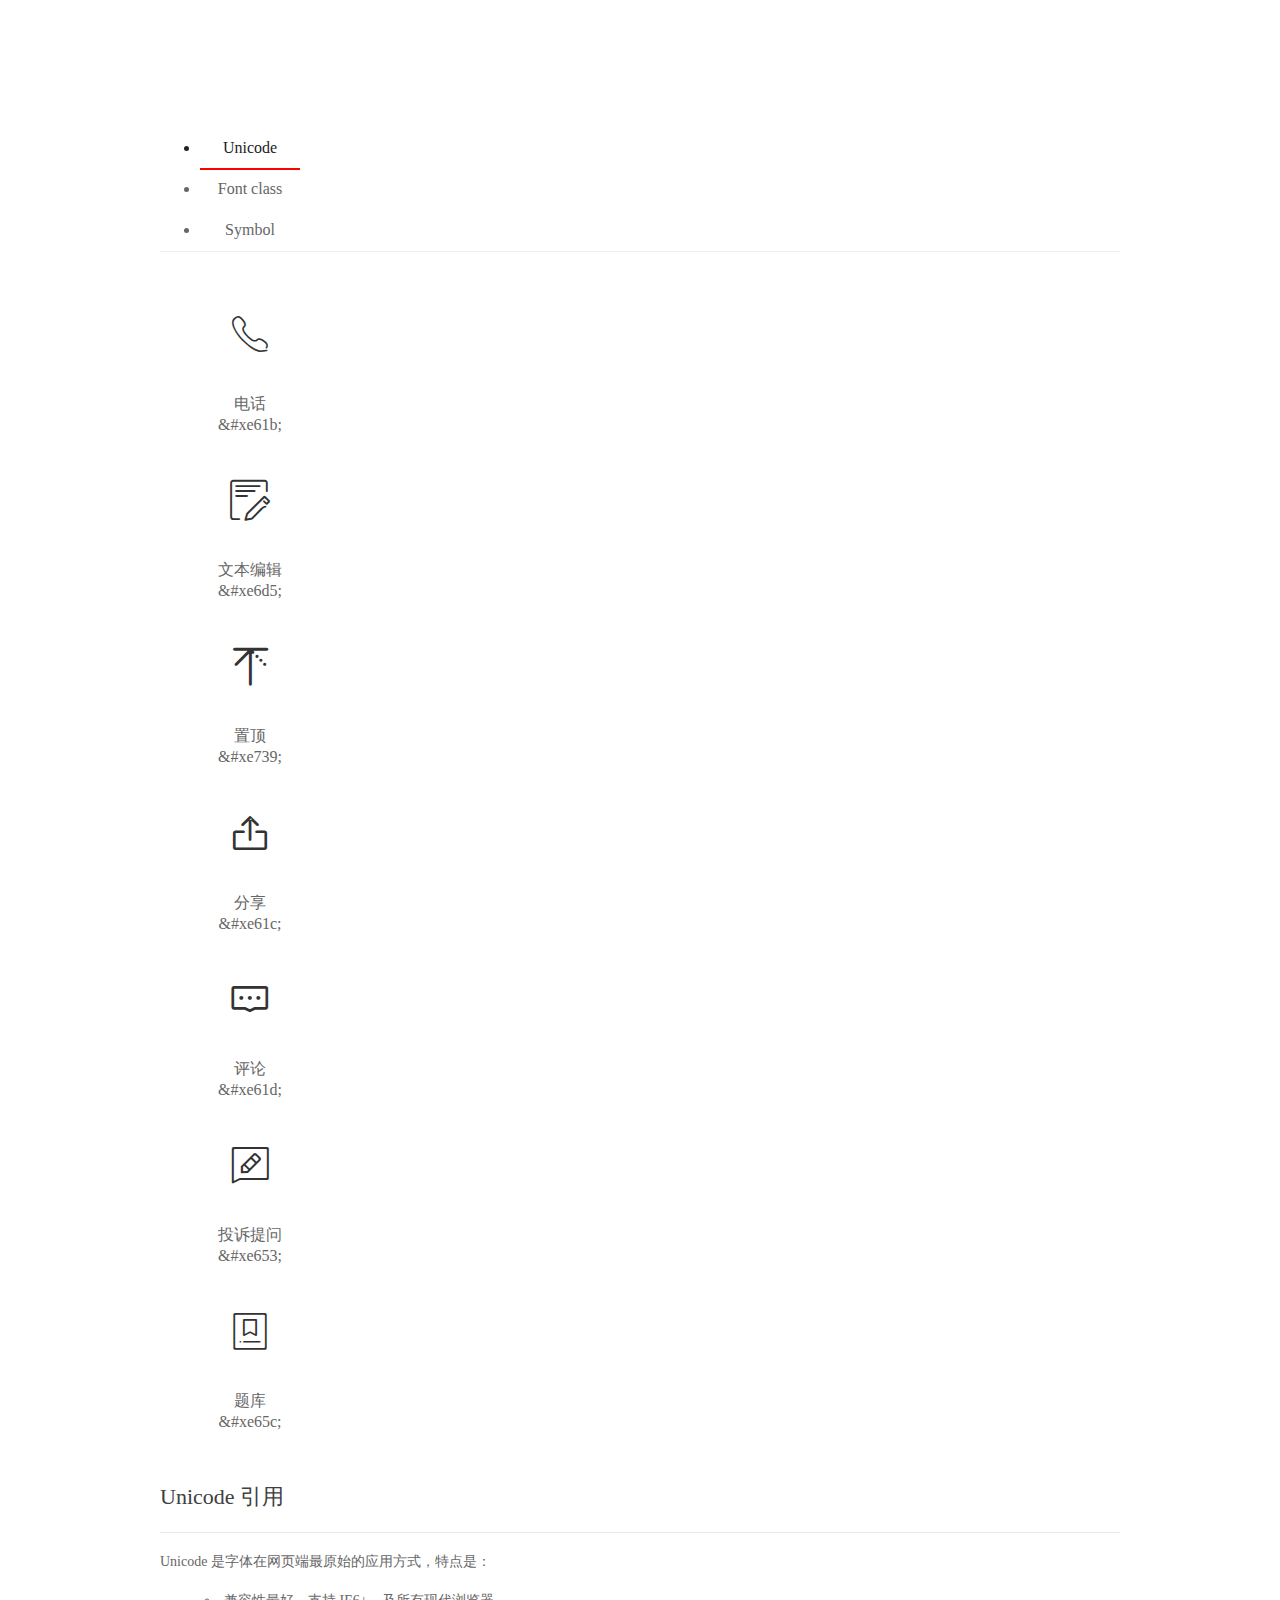
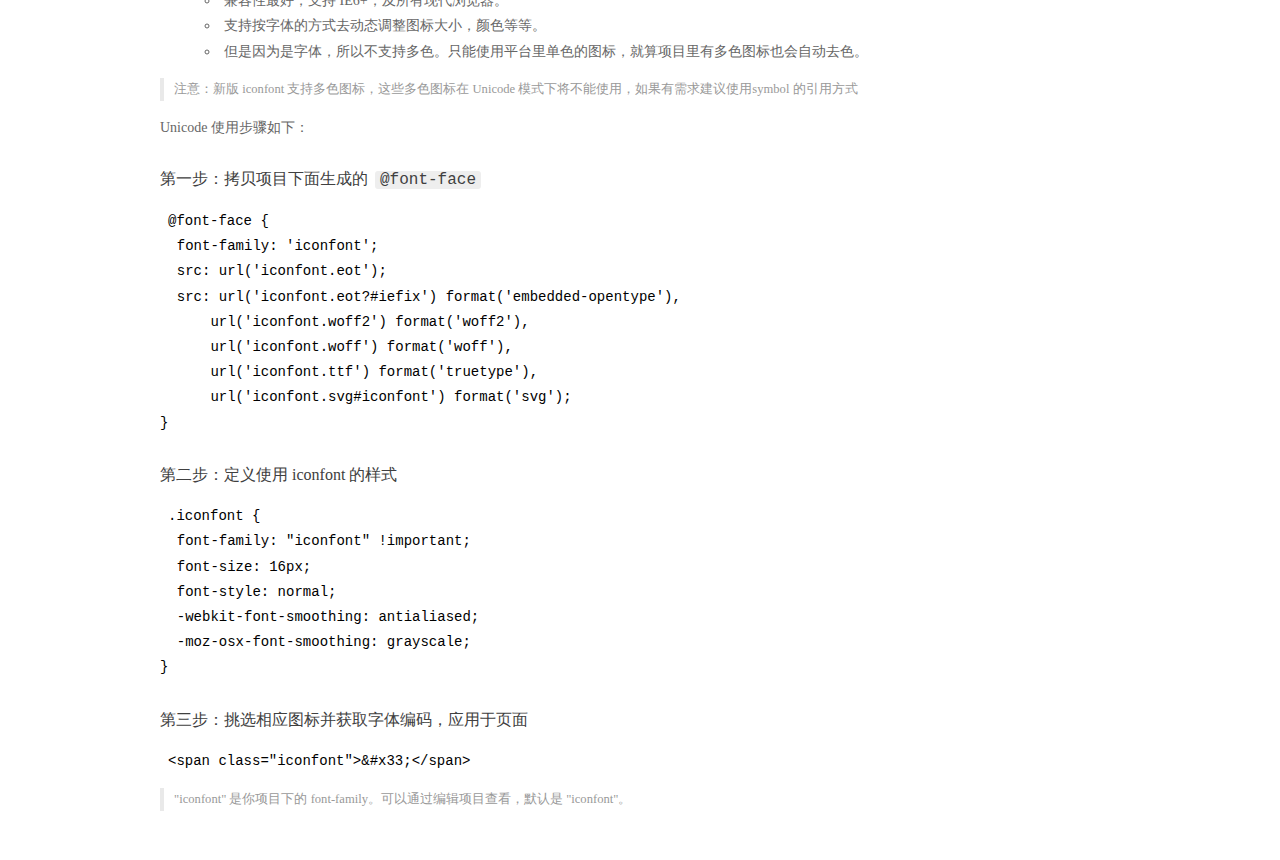
<file: iconfont/demo_index.html>
<!DOCTYPE html>
<html>
<head>
  <meta charset="utf-8"/>
  <title>IconFont Demo</title>
  <link rel="shortcut icon" href="https://gtms04.alicdn.com/tps/i4/TB1_oz6GVXXXXaFXpXXJDFnIXXX-64-64.ico" type="image/x-icon"/>
  <link rel="stylesheet" href="https://g.alicdn.com/thx/cube/1.3.2/cube.min.css">
  <link rel="stylesheet" href="demo.css">
  <link rel="stylesheet" href="iconfont.css">
  <script src="iconfont.js"></script>
  <!-- jQuery -->
  <script src="https://a1.alicdn.com/oss/uploads/2018/12/26/7bfddb60-08e8-11e9-9b04-53e73bb6408b.js"></script>
  <!-- 代码高亮 -->
  <script src="https://a1.alicdn.com/oss/uploads/2018/12/26/a3f714d0-08e6-11e9-8a15-ebf944d7534c.js"></script>
</head>
<body>
  <div class="main">
    <h1 class="logo"><a href="https://www.iconfont.cn/" title="iconfont 首页" target="_blank">&#xe86b;</a></h1>
    <div class="nav-tabs">
      <ul id="tabs" class="dib-box">
        <li class="dib active"><span>Unicode</span></li>
        <li class="dib"><span>Font class</span></li>
        <li class="dib"><span>Symbol</span></li>
      </ul>
      
    </div>
    <div class="tab-container">
      <div class="content unicode" style="display: block;">
          <ul class="icon_lists dib-box">
          
            <li class="dib">
              <span class="icon iconfont">&#xe61b;</span>
                <div class="name">电话</div>
                <div class="code-name">&amp;#xe61b;</div>
              </li>
          
            <li class="dib">
              <span class="icon iconfont">&#xe6d5;</span>
                <div class="name">文本编辑</div>
                <div class="code-name">&amp;#xe6d5;</div>
              </li>
          
            <li class="dib">
              <span class="icon iconfont">&#xe739;</span>
                <div class="name">置顶</div>
                <div class="code-name">&amp;#xe739;</div>
              </li>
          
            <li class="dib">
              <span class="icon iconfont">&#xe61c;</span>
                <div class="name">分享</div>
                <div class="code-name">&amp;#xe61c;</div>
              </li>
          
            <li class="dib">
              <span class="icon iconfont">&#xe61d;</span>
                <div class="name">评论</div>
                <div class="code-name">&amp;#xe61d;</div>
              </li>
          
            <li class="dib">
              <span class="icon iconfont">&#xe653;</span>
                <div class="name">投诉提问</div>
                <div class="code-name">&amp;#xe653;</div>
              </li>
          
            <li class="dib">
              <span class="icon iconfont">&#xe65c;</span>
                <div class="name">题库</div>
                <div class="code-name">&amp;#xe65c;</div>
              </li>
          
          </ul>
          <div class="article markdown">
          <h2 id="unicode-">Unicode 引用</h2>
          <hr>

          <p>Unicode 是字体在网页端最原始的应用方式，特点是：</p>
          <ul>
            <li>兼容性最好，支持 IE6+，及所有现代浏览器。</li>
            <li>支持按字体的方式去动态调整图标大小，颜色等等。</li>
            <li>但是因为是字体，所以不支持多色。只能使用平台里单色的图标，就算项目里有多色图标也会自动去色。</li>
          </ul>
          <blockquote>
            <p>注意：新版 iconfont 支持多色图标，这些多色图标在 Unicode 模式下将不能使用，如果有需求建议使用symbol 的引用方式</p>
          </blockquote>
          <p>Unicode 使用步骤如下：</p>
          <h3 id="-font-face">第一步：拷贝项目下面生成的 <code>@font-face</code></h3>
<pre><code class="language-css"
>@font-face {
  font-family: 'iconfont';
  src: url('iconfont.eot');
  src: url('iconfont.eot?#iefix') format('embedded-opentype'),
      url('iconfont.woff2') format('woff2'),
      url('iconfont.woff') format('woff'),
      url('iconfont.ttf') format('truetype'),
      url('iconfont.svg#iconfont') format('svg');
}
</code></pre>
          <h3 id="-iconfont-">第二步：定义使用 iconfont 的样式</h3>
<pre><code class="language-css"
>.iconfont {
  font-family: "iconfont" !important;
  font-size: 16px;
  font-style: normal;
  -webkit-font-smoothing: antialiased;
  -moz-osx-font-smoothing: grayscale;
}
</code></pre>
          <h3 id="-">第三步：挑选相应图标并获取字体编码，应用于页面</h3>
<pre>
<code class="language-html"
>&lt;span class="iconfont"&gt;&amp;#x33;&lt;/span&gt;
</code></pre>
          <blockquote>
            <p>"iconfont" 是你项目下的 font-family。可以通过编辑项目查看，默认是 "iconfont"。</p>
          </blockquote>
          </div>
      </div>
      <div class="content font-class">
        <ul class="icon_lists dib-box">
          
          <li class="dib">
            <span class="icon iconfont icon-dianhua"></span>
            <div class="name">
              电话
            </div>
            <div class="code-name">.icon-dianhua
            </div>
          </li>
          
          <li class="dib">
            <span class="icon iconfont icon-wenbenbianji"></span>
            <div class="name">
              文本编辑
            </div>
            <div class="code-name">.icon-wenbenbianji
            </div>
          </li>
          
          <li class="dib">
            <span class="icon iconfont icon-zhiding"></span>
            <div class="name">
              置顶
            </div>
            <div class="code-name">.icon-zhiding
            </div>
          </li>
          
          <li class="dib">
            <span class="icon iconfont icon-fenxiang"></span>
            <div class="name">
              分享
            </div>
            <div class="code-name">.icon-fenxiang
            </div>
          </li>
          
          <li class="dib">
            <span class="icon iconfont icon-pinglun"></span>
            <div class="name">
              评论
            </div>
            <div class="code-name">.icon-pinglun
            </div>
          </li>
          
          <li class="dib">
            <span class="icon iconfont icon-tousutiwen"></span>
            <div class="name">
              投诉提问
            </div>
            <div class="code-name">.icon-tousutiwen
            </div>
          </li>
          
          <li class="dib">
            <span class="icon iconfont icon-tiku"></span>
            <div class="name">
              题库
            </div>
            <div class="code-name">.icon-tiku
            </div>
          </li>
          
        </ul>
        <div class="article markdown">
        <h2 id="font-class-">font-class 引用</h2>
        <hr>

        <p>font-class 是 Unicode 使用方式的一种变种，主要是解决 Unicode 书写不直观，语意不明确的问题。</p>
        <p>与 Unicode 使用方式相比，具有如下特点：</p>
        <ul>
          <li>兼容性良好，支持 IE8+，及所有现代浏览器。</li>
          <li>相比于 Unicode 语意明确，书写更直观。可以很容易分辨这个 icon 是什么。</li>
          <li>因为使用 class 来定义图标，所以当要替换图标时，只需要修改 class 里面的 Unicode 引用。</li>
          <li>不过因为本质上还是使用的字体，所以多色图标还是不支持的。</li>
        </ul>
        <p>使用步骤如下：</p>
        <h3 id="-fontclass-">第一步：引入项目下面生成的 fontclass 代码：</h3>
<pre><code class="language-html">&lt;link rel="stylesheet" href="./iconfont.css"&gt;
</code></pre>
        <h3 id="-">第二步：挑选相应图标并获取类名，应用于页面：</h3>
<pre><code class="language-html">&lt;span class="iconfont icon--xxx"&gt;&lt;/span&gt;
</code></pre>
        <blockquote>
          <p>"
            iconfont" 是你项目下的 font-family。可以通过编辑项目查看，默认是 "iconfont"。</p>
        </blockquote>
      </div>
      </div>
      <div class="content symbol">
          <ul class="icon_lists dib-box">
          
            <li class="dib">
                <svg class="icon svg-icon" aria-hidden="true">
                  <use xlink:href="#icon-dianhua"></use>
                </svg>
                <div class="name">电话</div>
                <div class="code-name">#icon-dianhua</div>
            </li>
          
            <li class="dib">
                <svg class="icon svg-icon" aria-hidden="true">
                  <use xlink:href="#icon-wenbenbianji"></use>
                </svg>
                <div class="name">文本编辑</div>
                <div class="code-name">#icon-wenbenbianji</div>
            </li>
          
            <li class="dib">
                <svg class="icon svg-icon" aria-hidden="true">
                  <use xlink:href="#icon-zhiding"></use>
                </svg>
                <div class="name">置顶</div>
                <div class="code-name">#icon-zhiding</div>
            </li>
          
            <li class="dib">
                <svg class="icon svg-icon" aria-hidden="true">
                  <use xlink:href="#icon-fenxiang"></use>
                </svg>
                <div class="name">分享</div>
                <div class="code-name">#icon-fenxiang</div>
            </li>
          
            <li class="dib">
                <svg class="icon svg-icon" aria-hidden="true">
                  <use xlink:href="#icon-pinglun"></use>
                </svg>
                <div class="name">评论</div>
                <div class="code-name">#icon-pinglun</div>
            </li>
          
            <li class="dib">
                <svg class="icon svg-icon" aria-hidden="true">
                  <use xlink:href="#icon-tousutiwen"></use>
                </svg>
                <div class="name">投诉提问</div>
                <div class="code-name">#icon-tousutiwen</div>
            </li>
          
            <li class="dib">
                <svg class="icon svg-icon" aria-hidden="true">
                  <use xlink:href="#icon-tiku"></use>
                </svg>
                <div class="name">题库</div>
                <div class="code-name">#icon-tiku</div>
            </li>
          
          </ul>
          <div class="article markdown">
          <h2 id="symbol-">Symbol 引用</h2>
          <hr>

          <p>这是一种全新的使用方式，应该说这才是未来的主流，也是平台目前推荐的用法。相关介绍可以参考这篇<a href="">文章</a>
            这种用法其实是做了一个 SVG 的集合，与另外两种相比具有如下特点：</p>
          <ul>
            <li>支持多色图标了，不再受单色限制。</li>
            <li>通过一些技巧，支持像字体那样，通过 <code>font-size</code>, <code>color</code> 来调整样式。</li>
            <li>兼容性较差，支持 IE9+，及现代浏览器。</li>
            <li>浏览器渲染 SVG 的性能一般，还不如 png。</li>
          </ul>
          <p>使用步骤如下：</p>
          <h3 id="-symbol-">第一步：引入项目下面生成的 symbol 代码：</h3>
<pre><code class="language-html">&lt;script src="./iconfont.js"&gt;&lt;/script&gt;
</code></pre>
          <h3 id="-css-">第二步：加入通用 CSS 代码（引入一次就行）：</h3>
<pre><code class="language-html">&lt;style&gt;
.icon {
  width: 1em;
  height: 1em;
  vertical-align: -0.15em;
  fill: currentColor;
  overflow: hidden;
}
&lt;/style&gt;
</code></pre>
          <h3 id="-">第三步：挑选相应图标并获取类名，应用于页面：</h3>
<pre><code class="language-html">&lt;svg class="icon" aria-hidden="true"&gt;
  &lt;use xlink:href="#icon-xxx"&gt;&lt;/use&gt;
&lt;/svg&gt;
</code></pre>
          </div>
      </div>

    </div>
  </div>
  <script>
  $(document).ready(function () {
      $('.tab-container .content:first').show()

      $('#tabs li').click(function (e) {
        var tabContent = $('.tab-container .content')
        var index = $(this).index()

        if ($(this).hasClass('active')) {
          return
        } else {
          $('#tabs li').removeClass('active')
          $(this).addClass('active')

          tabContent.hide().eq(index).fadeIn()
        }
      })
    })
  </script>
</body>
</html>
</file>
<file: css/base.css>
body,
h1,
h2,
h3,
h4,
h5,
h6,
p,
dl,
ul,
ol,
dt,
dd {
  margin: 0;
  padding: 0;
  list-style: none;
  font-family: '微软雅黑';
  font-size: 14px;
  color: #333;
}
a {
  font-size: 14px;
  text-decoration: none;
  color: #333;
}
a:hover {
  color: #108cee;
}
img,
input {
  border-style: none;
  outline: none;
  vertical-align: middle;
  padding: 0;
}
.left {
  float: left;
}
.right {
  float: right;
}
.clearfix::after {
  content: "";
  display: block;
  clear: both;
  height: 0;
  line-height: 0;
  visibility: hidden;
}
.wrapper {
  width: 1180px;
  margin: 0 auto;
}
</file>
<file: css/index.css>
.header {
  width: 100%;
  height: 60px;
  line-height: 60px;
  background-color: rgba(0, 0, 0, 0.2);
  border-bottom: 1px solid rgba(255, 255, 255, 0.1);
  position: absolute;
  z-index: 99;
  top: 0;
}
.header .l_logo {
  display: block;
  width: 87px;
  height: 60px;
  font-size: 0;
  text-indent: -9999px;
  background: url("../images/header/logo.png") no-repeat center;
  background-size: 87px;
}
.header .l_nav {
  margin: 0 24px;
}
.header .l_nav a {
  color: #fff;
}
.header .l_nav .navTitle {
  position: relative;
}
.header .l_nav .navTitle > a {
  display: block;
  padding: 0 10px;
}
.header .l_nav .navTitle > a:hover {
  color: #108cee;
}
.header .l_nav .navTitle .navItem {
  position: absolute;
  left: -160px;
  background: #1b1b1d;
  display: none;
  overflow: hidden;
  max-width: 1158px;
}
.header .l_nav .navTitle .navItem .l_aside {
  width: 200px;
  padding: 20px 0;
  border-right: 1px solid #333334;
}
.header .l_nav .navTitle .navItem .l_aside a {
  display: block;
  height: 40px;
  line-height: 40px;
  padding-left: 40px;
}
.header .l_nav .navTitle .navItem .active a {
  color: #108cee;
  background: #202022;
}
.header .l_nav .navTitle .navItem .r_items {
  max-height: 700px;
  overflow-y: auto;
  overflow-x: hidden;
  margin-left: 200px;
  padding: 20px 30px 10px 30px;
}
.header .l_nav .navTitle .navItem .r_items .items {
  display: none;
}
.header .l_nav .navTitle .navItem .r_items .itemsActive {
  display: block;
}
.header .l_nav .navTitle .navItem .r_items .allPro {
  width: 890px;
}
.header .l_nav .navTitle .navItem .r_items .allPro .allSearch {
  width: 850px;
  height: 36px;
  padding: 0 40px;
  box-sizing: border-box;
  background: url('../images/header/search.png') no-repeat 10px center;
  background-color: #262628;
  background-size: 16px;
  position: relative;
}
.header .l_nav .navTitle .navItem .r_items .allPro .allSearch input {
  width: 100%;
  color: #fff;
  background: transparent;
  position: absolute;
  top: 10px;
}
.header .l_nav .navTitle .navItem .r_items .otherPro .prosType {
  width: 420px;
  margin-bottom: 10px;
  display: inline-block;
  margin-right: 40px;
}
.header .l_nav .navTitle .navItem .r_items .otherPro .prosType h4 {
  line-height: 24px;
  color: #a4a4a5;
}
.header .l_nav .navTitle .navItem .r_items .otherPro .prosType li {
  line-height: 24px;
  margin-top: 12px;
}
.header .l_nav .navTitle .navItem .r_items .otherPro .prosType li p {
  color: #a4a4a5;
}
.header .l_nav .navTitle .navItem .r_items .otherPro .prosType li a,
.header .l_nav .navTitle .navItem .r_items .otherPro .prosType li p {
  font-size: 12px;
}
.header .l_nav .navTitle .navItem .r_items .otherPro .prosType li a:hover {
  color: #108cee;
}
.header .l_nav .navTitle .navItem .r_items .otherPro .prosType .linkBtn a {
  display: block;
  width: 130px;
  height: 24px;
  border: 1px solid #a4a4a5;
  color: #a4a4a5;
  text-align: center;
  margin: 5px 10px 5px 0px;
}
.header .l_nav .navTitle .navItem .r_items .otherPro .prosType .linkBtn a:hover {
  border: 1px solid #108cee;
}
.header .l_nav .navTitle .navItem .r_items .otherPro .prosType .linkBtn a:nth-child(3n) {
  margin-right: 0;
}
.header .l_nav .navTitle .navItem .r_items .otherPro1 {
  width: 470px;
}
.header .l_nav .navTitle .navItem .r_items .otherPro2 {
  width: 940px;
}
.header .l_nav .navTitle .navItem .prosShow li {
  margin-right: 10px;
}
.header .l_nav .navTitle .navItem .prosShow li dl {
  width: 160px;
  border-bottom: 1px solid #333334;
  padding-bottom: 20px;
}
.header .l_nav .navTitle .navItem .prosShow li dl dt {
  height: 50px;
  font-size: 12px;
  color: #fff;
}
.header .l_nav .navTitle .navItem .prosShow li dl dd {
  height: 24px;
  line-height: 24px;
}
.header .l_nav .navTitle .navItem .prosShow li dl dd a {
  font-size: 12px;
  color: #a4a4a5;
}
.header .l_nav .navTitle .navItem .prosShow li dl dd a:hover {
  color: #108cee;
}
.header .l_nav .navTitle .navItem .prosShow li dl:last-child {
  border: 0 none;
}
.header .l_nav .navTitle .navItem .solution,
.header .l_nav .navTitle .navItem .helpAndSupport {
  width: 820px;
  padding: 20px 0px;
  box-sizing: border-box;
}
.header .l_nav .navTitle .navItem .solution li dl,
.header .l_nav .navTitle .navItem .helpAndSupport li dl {
  width: 120px;
  margin-left: 70px;
}
.header .l_nav .navTitle .navItem .solution li dl dt,
.header .l_nav .navTitle .navItem .helpAndSupport li dl dt {
  border-bottom: 1px solid #333334;
  margin-bottom: 5px;
}
.header .l_nav .navTitle .navItem .solution li:nth-last-child(2) {
  margin-right: 0;
}
.header .l_nav .navTitle .navItem .solution li:last-child dl {
  margin-left: 0;
}
.header .l_nav .navTitle .navItem .cloudMarket {
  width: 850px;
  padding: 20px 50px;
  box-sizing: border-box;
}
.header .l_nav .navTitle .navItem .cloudMarket li dl {
  width: auto;
  margin-left: 50px;
  margin-bottom: 20px;
}
.header .l_nav .navTitle .navItem .cloudMarket li dl dt {
  height: 24px;
  line-height: 24px;
}
.header .l_nav .navTitle .navItem .cloudMarket li dl:last-child {
  margin-bottom: 0px;
}
.header .l_nav .navTitle .navItem .helpAndSupport {
  width: 560px;
}
.header .l_nav .navTitle .navItem .helpAndSupport li dl {
  width: auto;
  margin-left: 90px;
}
.header .l_nav .navTitle .teamAndEcology {
  width: 300px;
  padding-top: 20px;
  padding-left: 100px;
  box-sizing: border-box;
  left: -100px;
}
.header .l_nav .navTitle .helpAndSupportBox {
  left: -220px;
}
.header .l_nav .navTitle::after {
  display: none;
  content: "";
  width: 100%;
  height: 3px;
  background-color: #108cee;
  position: absolute;
  left: 0;
  top: 57px;
}
.header .l_nav .navTitle:hover::after {
  display: block;
}
.header .l_searchBox {
  width: 40px;
  height: 34px;
  line-height: 34px;
  margin-left: 10px;
  margin-top: 13px;
  position: relative;
}
.header .l_searchBox .l_searchText {
  width: 40px;
  height: 34px;
  border: 1px solid #fff;
  box-sizing: border-box;
  border-radius: 17px;
  background-color: transparent;
  padding-left: 14px;
  color: #fff;
  display: none;
}
.header .l_searchBox .l_searchBtn {
  display: block;
  width: 16px;
  height: 16px;
  position: absolute;
  right: 10px;
  top: 50%;
  transform: translateY(-50%);
  background: url("../images/header/search.png") no-repeat center;
  background-size: 16px;
}
.header .r_nav .l_links li {
  margin-right: 15px;
}
.header .r_nav .l_links li a {
  color: #fff;
}
.header .r_nav .l_links li:last-child {
  margin-right: 30px;
}
.header .r_nav .r_ctrlBtn {
  display: block;
  width: 118px;
  height: 32px;
  text-align: center;
  line-height: 32px;
  color: #a5a5a7;
  box-sizing: border-box;
  border: 1px solid #676668;
  margin-top: 14px;
}
.header .r_nav .r_ctrlBtn:hover {
  color: #fff;
  border: 1px solid #108cee;
  background-color: #108cee;
}
.header:hover {
  border-bottom: 1px solid #1a1a1a;
}
.main {
  margin-top: 60px;
}
.main .banner {
  position: relative;
  width: 100%;
  top: -60px;
  height: 480px;
  overflow: hidden;
}
.main .banner .banners {
  width: 100%;
  height: 480px;
}
.main .banner .banners ul {
  width: 100%;
  height: 480px;
}
.main .banner .banners ul li {
  width: 100%;
  height: 480px;
  position: absolute;
  display: none;
}
.main .banner .banners ul li a {
  display: block;
  width: 100%;
  height: 480px;
}
.main .banner .banners ul li a img {
  width: 100%;
  height: 480px;
  margin-left: 20px;
  position: absolute;
  bottom: -30;
}
.main .banner .banners ul li:first-child {
  display: block;
}
.main .banner .banners ul li:nth-child(1) {
  background: #000 url('../img/beijing01.png') no-repeat center top;
}
.main .banner .banners ul li:nth-child(2) {
  background: #050f48 url('../img/beijing02.png') no-repeat center top;
}
.main .banner .banners ul li:nth-child(3) {
  background: #000 url('../img/beijing03.png') no-repeat center top;
}
.main .banner .banners ul li:nth-child(4) {
  background: #000 url('../img/beijing04.png') no-repeat center top;
}
.main .banner .banners ul li:nth-child(5) {
  background: #000 url('../img/beijing05.png') no-repeat center top;
}
.main .banner .bannerBtn {
  position: absolute;
  bottom: 60px;
  left: 50%;
  transform: translateX(-50%);
}
.main .banner .bannerBtn a {
  float: left;
  width: 40px;
  height: 4px;
  background-color: rgba(255, 255, 255, 0.555);
  margin-left: 10px;
}
.main .banner .bannerBtn a div {
  width: 0px;
  height: 4px;
  background-color: #fff;
}
.main .banner .bannerBtn a a:first-child {
  margin-left: 0;
}
.main .banner .bannerword {
  width: 100%;
  height: 40px;
  line-height: 40px;
  position: absolute;
  bottom: 0;
  background-color: rgba(0, 0, 0, 0.3);
  font-size: 14px;
}
.main .banner .bannerword li {
  float: left;
  width: 33%;
  text-align: center;
}
.main .banner .bannerword li a {
  color: #ffffff;
  display: inline-block;
  overflow: hidden;
}
.main .banner .bannerword li a:hover {
  color: #108cee;
}
.main .new {
  width: 100%;
  margin-top: -60px;
  position: relative;
}
.main .new .news {
  background-color: #2d2e30;
}
.main .new .news .tab {
  width: 20%;
  text-align: center;
  cursor: pointer;
  color: #cfd8df;
  font-size: 16px;
  line-height: 60px;
  float: left;
}
.main .new .news .tab.active {
  color: #fff;
  background-color: #008af1;
}
.main .new .news .news_tab {
  background: #f9f9f9;
  width: 100%;
  padding-bottom: 40px;
}
.main .new .news .news_tab .content {
  margin: 0 auto;
  width: 1220px;
  padding: 40px 0 0;
}
.main .new .news .news_tab .content .tab_content_main {
  line-height: 40px;
  display: none;
}
.main .new .news .news_tab .content .tab_content_main.active {
  display: block;
}
.main .new .news .news_tab .content .tab_content_main .content_tab {
  padding-left: 20px;
  padding-top: 20px;
  overflow: hidden;
}
.main .new .news .news_tab .content .tab_content_main .content_tab .tab_content_w {
  width: 100%;
}
.main .new .news .news_tab .content .tab_content_main .content_tab .tab_content_w .tab_content {
  width: 1180px;
  float: left;
  margin-right: 40px;
}
.main .new .news .news_tab .content .tab_content_main .content_tab .tab_content_w .tab_content .tab_content_one {
  width: 373px;
  height: 250px;
  color: #75797c;
  font-family: PingFangSC;
  font-size: 16px;
  font-weight: 400;
  line-height: 21px;
  text-align: left;
  float: left;
  background-color: #fff;
  opacity: 0.7;
  filter: alpha(opacity=80);
  margin: 0 20px 20px 0;
  box-shadow: 0 0 20px rgba(0, 0, 0, 0.06);
  transition: all 0.3 ease-in-out;
  position: relative;
}
.main .new .news .news_tab .content .tab_content_main .content_tab .tab_content_w .tab_content .tab_content_one a {
  display: inline-block;
  width: 321px;
  height: 200px;
  margin: 0 20px;
  padding-top: 50px;
  margin-right: 39px;
}
.main .new .news .news_tab .content .tab_content_main .content_tab .tab_content_w .tab_content .tab_content_one a .title {
  font-size: 20px;
  color: #333;
  line-height: 36px;
}
.main .new .news .news_tab .content .tab_content_main .content_tab .tab_content_w .tab_content .tab_content_one a .title .hot {
  width: 33px;
  height: 16px;
  background-color: #ff6638;
  color: #fff;
  font-size: 12px;
  line-height: 18px;
  text-align: center;
  display: inline-block;
  position: relative;
  vertical-align: middle;
  margin: 0 0 6px 10px;
}
.main .new .news .news_tab .content .tab_content_main .content_tab .tab_content_w .tab_content .tab_content_one a .tuijian {
  font-size: 16px;
  color: #3c3a3a;
  line-height: 24px;
  height: 35px;
  margin: 7px 0 30px 0;
}
.main .new .news .news_tab .content .tab_content_main .content_tab .tab_content_w .tab_content .tab_content_one a input {
  border: 1px solid;
}
.main .new .news .news_tab .content .tab_content_main .content_tab .tab_content_w .tab_content .tab_content_one a .button .btn {
  font-size: 12px;
  color: #fe8e6c;
  padding: 3px 7px;
  border: 1px solid #fe8e6c;
}
.main .new .news .news_tab .content .tab_content_main .content_tab .tab_content_w .tab_content .tab_content_one a .button .common {
  font-family: PingFangSC;
  font-weight: 400;
  line-height: 24px;
  text-align: left;
}
.main .new .news .news_tab .content .tab_content_main .content_tab .tab_content_w .tab_content .tab_content_one a .button .desc {
  padding: 3px 7px;
  border: 1px solid #108cee;
  font-size: 12px;
  color: #108cee;
  margin-right: 10px;
}
.main .new .news .news_tab .content .tab_content_main .content_tab .tab_content_w .tab_content .tab_content_one a .bgImg {
  position: absolute;
  bottom: 46px;
  right: 0;
}
.main .new .news .news_tab .content .tab_content_main .content_tab .tab_content_w .tab_content .tab_content_one a .bgImg img {
  width: 94px;
  height: 94px;
}
.main .new .news .news_tab .content .tab_content_main .content_tab .tab_content_w .tab_content .tab_content_one a .jindutiao {
  width: 0px;
  height: 2px;
  background-color: #008AF1;
  position: absolute;
  bottom: 0;
  left: 0;
}
.main .new .news .news_tab .content .tab_content_main .content_tab .tab_content_w .tab_content .tab_content_one:hover {
  box-shadow: 0 0 20px rgba(0, 0, 0, 0.5);
}
.main .new .news .news_tab .content .tab_content_main .content_tab .tab_content_w .tab_content.active {
  display: block;
}
.main .new .news .news_tab .content .tab_content_main:nth-child(5) .tab_content_two {
  margin-bottom: 60px;
}
.main .new .news .news_tab .content .tab_content_main:nth-child(5) .tab_content_two .tab_content_two_L {
  float: left;
}
.main .new .news .news_tab .content .tab_content_main:nth-child(5) .tab_content_two .tab_content_two_L img {
  width: 550px;
  height: 218px;
}
.main .new .news .news_tab .content .tab_content_main:nth-child(5) .tab_content_two .tab_content_two_R {
  width: 510px;
  height: 218px;
  float: left;
  padding-left: 40px;
  color: #333333;
  position: relative;
}
.main .new .news .news_tab .content .tab_content_main:nth-child(5) .tab_content_two .tab_content_two_R h4 {
  font-size: 18px;
  line-height: 36px;
  font-family: PingFangSC-Regular;
  font-weight: bold;
}
.main .new .news .news_tab .content .tab_content_main:nth-child(5) .tab_content_two .tab_content_two_R p {
  font-size: 14px;
  line-height: 26px;
}
.main .new .news .news_tab .content .tab_content_main:nth-child(5) .tab_content_two .tab_content_two_R .huodong {
  position: absolute;
  bottom: 5px;
}
.main .new .news .news_tab .content .tab_content_main:nth-child(5) .tab_content_two .tab_content_two_R .huodong .common {
  font-size: 14px;
  line-height: 26px;
}
.main .new .news .news_tab .content .tab_content_main:nth-child(5) .tab_content_two .tab_content_two_R a {
  display: inline-block;
  width: 80px;
  height: 30px;
  background-color: #ffffff;
  font-size: 12px;
  line-height: 30px;
  border: 1px solid #108cee;
  text-align: center;
  position: absolute;
  right: 0;
  bottom: 13px;
  background-color: #108cee;
  color: #ffffff;
}
.main .new .news .news_tab .content .tab_content_main:nth-child(5) .tab_content_two:nth-child(2) {
  margin-bottom: 40px;
}
.main .new .newover {
  height: 179px;
  width: 100%;
  text-align: center;
  color: #fff;
  background: #048cff url("../img/bg_01.png") top center no-repeat;
  background-size: 1920px 241px;
  border: 1px solid #048cff;
}
.main .new .newover .newoverd {
  position: relative;
  margin-right: auto;
  margin-left: auto;
  width: 1180px;
}
.main .new .newover .newoverd .newoverder {
  margin-top: 40px;
  text-align: center;
}
.main .new .newover .newoverd .newoverder h3 {
  color: #fff;
  font-size: 20px;
  line-height: 33px;
}
.main .new .newover .newoverd a {
  font-size: 14px;
  color: #fff;
  display: inline-block;
  width: 157px;
  height: 36px;
  border: 1px solid #fff;
  line-height: 34px;
  text-align: center;
  margin-top: 25px;
}
.main .fixedxk {
  position: fixed;
  right: 7px;
  bottom: 234px;
  z-index: 100;
  width: 36px;
  height: 144px;
}
.main .fixedxk .xkcontent a img {
  width: 100%;
  height: 100%;
}
.fixedbar {
  width: 36px;
  height: 144px;
  position: fixed;
  right: 7px;
  bottom: 44px;
  font-size: 16px;
  z-index: 8;
}
.fixedbar a {
  display: block;
  width: 36px;
  height: 144px;
}
.fixedbar a ul {
  width: 36px;
  height: 144px;
}
.fixedbar a ul li {
  width: 36px;
  height: 36px;
  font-size: 13px;
  color: #fff;
  text-align: center;
  position: relative;
  background-color: #108cee;
}
.fixedbar a ul li p {
  width: 36px;
  height: 36px;
  position: absolute;
  font-size: 13px;
  color: #fff;
  bottom: 0;
  display: none;
}
.fixedbar a ul li:hover {
  background-color: #209BFD;
  border: 0.01px solid #DEDEDE;
  box-shadow: 0 0 5px rgba(0, 0, 0, 0.5);
  cursor: pointer;
}
.fixedbar a ul li:hover p {
  display: block;
}
.fixedbar a ul li:hover span {
  display: none;
}
.fixedbar a ul li:nth-child(1) {
  background-color: #047BD8;
}
.fixedbar a ul li:nth-child(3) {
  background-color: #047BD8;
}
.fixedbar a ul li:nth-child(4) {
  opacity: 0;
}
.footer {
  background-color: #232526;
  padding: 40px 0 10px;
}
.footer a,
.footer span,
.footer p {
  color: #a6a7aa;
  font-size: 12px;
}
.footer a:hover {
  text-decoration: underline;
}
.footer .footerList {
  margin-bottom: 30px;
}
.footer .footerList dl {
  line-height: 24px;
  margin-left: 70px;
}
.footer .footerList dl dt {
  font-size: 16px;
  color: #fff;
  margin-bottom: 20px;
}
.footer .footerList dl:first-child {
  width: 360px;
  margin-left: 0px;
}
.footer .footerList dl:first-child a {
  height: 24px;
  overflow: hidden;
  text-overflow: ellipsis;
  -webkit-line-clamp: 1;
  display: -webkit-box;
  -webkit-box-orient: vertical;
  /* 在文字末尾换行 */
  word-break: break-all;
}
.footer .footerList dl:first-child a:hover {
  color: #108cee;
}
.footer .footerList .telAndOther {
  width: 170px;
  height: 180px;
  position: relative;
}
.footer .footerList .telAndOther h3 {
  color: #fff;
  font-size: 20px;
  font-weight: 400;
  margin: 14px 0 5px;
}
.footer .footerList .telAndOther .wechatAndAppstore {
  width: 100%;
  height: 40px;
  position: absolute;
  bottom: 20px;
  left: 0;
}
.footer .footerList .telAndOther .wechatAndAppstore .cloudImg {
  position: absolute;
  top: -106px;
  left: -30px;
  display: none;
}
.footer .footerList .telAndOther .wechatAndAppstore .cloudImg img {
  width: 100px;
  height: 100px;
}
.footer .footerList .telAndOther .wechatAndAppstore .cloudImg::after {
  content: "";
  display: block;
  width: 0;
  height: 0;
  border: 6px solid transparent;
  border-top-color: #fff;
  position: absolute;
  left: 50%;
  transform: translateX(-50%);
  top: 100px;
}
.footer .footerList .telAndOther .wechatAndAppstore .appStoreImg {
  left: 24px;
}
.footer .footerList .telAndOther .wechatAndAppstore .imgBtn {
  width: 100%;
  height: 40px;
}
.footer .footerList .telAndOther .wechatAndAppstore .imgBtn img {
  width: 40px;
  height: 40px;
  margin-right: 10px;
  cursor: pointer;
}
.footer .footerList .telAndOther .wechatAndAppstore .imgBtn img:last-child {
  margin-right: 0px;
}
.footer .footerFriendsLinks {
  height: 64px;
  line-height: 64px;
  border-top: 1px solid #656973;
  border-bottom: 1px solid #656973;
}
.footer .footerFriendsLinks ul {
  display: flex;
  justify-content: space-between;
}
.footer .footerFriendsLinks ul li:first-child a {
  color: #fff;
}
.footer .footerCopyRight {
  height: 80px;
  line-height: 80px;
  text-align: center;
}
.footer .footerCopyRight a,
.footer .footerCopyRight span {
  color: #d6d6d6;
  font-size: 12px;
  margin-right: 10px;
}
</file>
<file: iconfont/iconfont.css>
@font-face {font-family: "iconfont";
  src: url('iconfont.eot?t=1548049517656'); /* IE9 */
  src: url('iconfont.eot?t=1548049517656#iefix') format('embedded-opentype'), /* IE6-IE8 */
  url('[data-uri]') format('woff2'),
  url('iconfont.woff?t=1548049517656') format('woff'),
  url('iconfont.ttf?t=1548049517656') format('truetype'), /* chrome, firefox, opera, Safari, Android, iOS 4.2+ */
  url('iconfont.svg?t=1548049517656#iconfont') format('svg'); /* iOS 4.1- */
}

.iconfont {
  display: block;
  font-family: "iconfont" !important;
  font-size: 20px;
  padding-top: 6px;
  color:#fff;
  font-style: normal;
  -webkit-font-smoothing: antialiased;
  -moz-osx-font-smoothing: grayscale;
}

.icon-dianhua:before {
  content: "\e61b";
}

.icon-wenbenbianji:before {
  content: "\e6d5";
}

.icon-zhiding:before {
  content: "\e739";
}

.icon-fenxiang:before {
  content: "\e61c";
}

.icon-pinglun:before {
  content: "\e61d";
}

.icon-tousutiwen:before {
  content: "\e653";
}

.icon-tiku:before {
  content: "\e65c";
}
</file>
<file: iconfont/demo.css>
/* Logo 字体 */
@font-face {
  font-family: "iconfont logo";
  src: url('https://at.alicdn.com/t/font_985780_km7mi63cihi.eot?t=1545807318834');
  src: url('https://at.alicdn.com/t/font_985780_km7mi63cihi.eot?t=1545807318834#iefix') format('embedded-opentype'),
    url('https://at.alicdn.com/t/font_985780_km7mi63cihi.woff?t=1545807318834') format('woff'),
    url('https://at.alicdn.com/t/font_985780_km7mi63cihi.ttf?t=1545807318834') format('truetype'),
    url('https://at.alicdn.com/t/font_985780_km7mi63cihi.svg?t=1545807318834#iconfont') format('svg');
}

.logo {
  font-family: "iconfont logo";
  font-size: 160px;
  font-style: normal;
  -webkit-font-smoothing: antialiased;
  -moz-osx-font-smoothing: grayscale;
}

/* tabs */
.nav-tabs {
  position: relative;
}

.nav-tabs .nav-more {
  position: absolute;
  right: 0;
  bottom: 0;
  height: 42px;
  line-height: 42px;
  color: #666;
}

#tabs {
  border-bottom: 1px solid #eee;
}

#tabs li {
  cursor: pointer;
  width: 100px;
  height: 40px;
  line-height: 40px;
  text-align: center;
  font-size: 16px;
  border-bottom: 2px solid transparent;
  position: relative;
  z-index: 1;
  margin-bottom: -1px;
  color: #666;
}


#tabs .active {
  border-bottom-color: #f00;
  color: #222;
}

.tab-container .content {
  display: none;
}

/* 页面布局 */
.main {
  padding: 30px 100px;
  width: 960px;
  margin: 0 auto;
}

.main .logo {
  color: #333;
  text-align: left;
  margin-bottom: 30px;
  line-height: 1;
  height: 110px;
  margin-top: -50px;
  overflow: hidden;
  *zoom: 1;
}

.main .logo a {
  font-size: 160px;
  color: #333;
}

.helps {
  margin-top: 40px;
}

.helps pre {
  padding: 20px;
  margin: 10px 0;
  border: solid 1px #e7e1cd;
  background-color: #fffdef;
  overflow: auto;
}

.icon_lists {
  width: 100% !important;
  overflow: hidden;
  *zoom: 1;
}

.icon_lists li {
  width: 100px;
  margin-bottom: 10px;
  margin-right: 20px;
  text-align: center;
  list-style: none !important;
  cursor: default;
}

.icon_lists li .code-name {
  line-height: 1.2;
}

.icon_lists .icon {
  display: block;
  height: 100px;
  line-height: 100px;
  font-size: 42px;
  margin: 10px auto;
  color: #333;
  -webkit-transition: font-size 0.25s linear, width 0.25s linear;
  -moz-transition: font-size 0.25s linear, width 0.25s linear;
  transition: font-size 0.25s linear, width 0.25s linear;
}

.icon_lists .icon:hover {
  font-size: 100px;
}

.icon_lists .svg-icon {
  /* 通过设置 font-size 来改变图标大小 */
  width: 1em;
  /* 图标和文字相邻时，垂直对齐 */
  vertical-align: -0.15em;
  /* 通过设置 color 来改变 SVG 的颜色/fill */
  fill: currentColor;
  /* path 和 stroke 溢出 viewBox 部分在 IE 下会显示
      normalize.css 中也包含这行 */
  overflow: hidden;
}

.icon_lists li .name,
.icon_lists li .code-name {
  color: #666;
}

/* markdown 样式 */
.markdown {
  color: #666;
  font-size: 14px;
  line-height: 1.8;
}

.highlight {
  line-height: 1.5;
}

.markdown img {
  vertical-align: middle;
  max-width: 100%;
}

.markdown h1 {
  color: #404040;
  font-weight: 500;
  line-height: 40px;
  margin-bottom: 24px;
}

.markdown h2,
.markdown h3,
.markdown h4,
.markdown h5,
.markdown h6 {
  color: #404040;
  margin: 1.6em 0 0.6em 0;
  font-weight: 500;
  clear: both;
}

.markdown h1 {
  font-size: 28px;
}

.markdown h2 {
  font-size: 22px;
}

.markdown h3 {
  font-size: 16px;
}

.markdown h4 {
  font-size: 14px;
}

.markdown h5 {
  font-size: 12px;
}

.markdown h6 {
  font-size: 12px;
}

.markdown hr {
  height: 1px;
  border: 0;
  background: #e9e9e9;
  margin: 16px 0;
  clear: both;
}

.markdown p {
  margin: 1em 0;
}

.markdown>p,
.markdown>blockquote,
.markdown>.highlight,
.markdown>ol,
.markdown>ul {
  width: 80%;
}

.markdown ul>li {
  list-style: circle;
}

.markdown>ul li,
.markdown blockquote ul>li {
  margin-left: 20px;
  padding-left: 4px;
}

.markdown>ul li p,
.markdown>ol li p {
  margin: 0.6em 0;
}

.markdown ol>li {
  list-style: decimal;
}

.markdown>ol li,
.markdown blockquote ol>li {
  margin-left: 20px;
  padding-left: 4px;
}

.markdown code {
  margin: 0 3px;
  padding: 0 5px;
  background: #eee;
  border-radius: 3px;
}

.markdown strong,
.markdown b {
  font-weight: 600;
}

.markdown>table {
  border-collapse: collapse;
  border-spacing: 0px;
  empty-cells: show;
  border: 1px solid #e9e9e9;
  width: 95%;
  margin-bottom: 24px;
}

.markdown>table th {
  white-space: nowrap;
  color: #333;
  font-weight: 600;
}

.markdown>table th,
.markdown>table td {
  border: 1px solid #e9e9e9;
  padding: 8px 16px;
  text-align: left;
}

.markdown>table th {
  background: #F7F7F7;
}

.markdown blockquote {
  font-size: 90%;
  color: #999;
  border-left: 4px solid #e9e9e9;
  padding-left: 0.8em;
  margin: 1em 0;
}

.markdown blockquote p {
  margin: 0;
}

.markdown .anchor {
  opacity: 0;
  transition: opacity 0.3s ease;
  margin-left: 8px;
}

.markdown .waiting {
  color: #ccc;
}

.markdown h1:hover .anchor,
.markdown h2:hover .anchor,
.markdown h3:hover .anchor,
.markdown h4:hover .anchor,
.markdown h5:hover .anchor,
.markdown h6:hover .anchor {
  opacity: 1;
  display: inline-block;
}

.markdown>br,
.markdown>p>br {
  clear: both;
}


.hljs {
  display: block;
  background: white;
  padding: 0.5em;
  color: #333333;
  overflow-x: auto;
}

.hljs-comment,
.hljs-meta {
  color: #969896;
}

.hljs-string,
.hljs-variable,
.hljs-template-variable,
.hljs-strong,
.hljs-emphasis,
.hljs-quote {
  color: #df5000;
}

.hljs-keyword,
.hljs-selector-tag,
.hljs-type {
  color: #a71d5d;
}

.hljs-literal,
.hljs-symbol,
.hljs-bullet,
.hljs-attribute {
  color: #0086b3;
}

.hljs-section,
.hljs-name {
  color: #63a35c;
}

.hljs-tag {
  color: #333333;
}

.hljs-title,
.hljs-attr,
.hljs-selector-id,
.hljs-selector-class,
.hljs-selector-attr,
.hljs-selector-pseudo {
  color: #795da3;
}

.hljs-addition {
  color: #55a532;
  background-color: #eaffea;
}

.hljs-deletion {
  color: #bd2c00;
  background-color: #ffecec;
}

.hljs-link {
  text-decoration: underline;
}

/* 代码高亮 */
/* PrismJS 1.15.0
https://prismjs.com/download.html#themes=prism&languages=markup+css+clike+javascript */
/**
 * prism.js default theme for JavaScript, CSS and HTML
 * Based on dabblet (http://dabblet.com)
 * @author Lea Verou
 */
code[class*="language-"],
pre[class*="language-"] {
  color: black;
  background: none;
  text-shadow: 0 1px white;
  font-family: Consolas, Monaco, 'Andale Mono', 'Ubuntu Mono', monospace;
  text-align: left;
  white-space: pre;
  word-spacing: normal;
  word-break: normal;
  word-wrap: normal;
  line-height: 1.5;

  -moz-tab-size: 4;
  -o-tab-size: 4;
  tab-size: 4;

  -webkit-hyphens: none;
  -moz-hyphens: none;
  -ms-hyphens: none;
  hyphens: none;
}

pre[class*="language-"]::-moz-selection,
pre[class*="language-"] ::-moz-selection,
code[class*="language-"]::-moz-selection,
code[class*="language-"] ::-moz-selection {
  text-shadow: none;
  background: #b3d4fc;
}

pre[class*="language-"]::selection,
pre[class*="language-"] ::selection,
code[class*="language-"]::selection,
code[class*="language-"] ::selection {
  text-shadow: none;
  background: #b3d4fc;
}

@media print {

  code[class*="language-"],
  pre[class*="language-"] {
    text-shadow: none;
  }
}

/* Code blocks */
pre[class*="language-"] {
  padding: 1em;
  margin: .5em 0;
  overflow: auto;
}

:not(pre)>code[class*="language-"],
pre[class*="language-"] {
  background: #f5f2f0;
}

/* Inline code */
:not(pre)>code[class*="language-"] {
  padding: .1em;
  border-radius: .3em;
  white-space: normal;
}

.token.comment,
.token.prolog,
.token.doctype,
.token.cdata {
  color: slategray;
}

.token.punctuation {
  color: #999;
}

.namespace {
  opacity: .7;
}

.token.property,
.token.tag,
.token.boolean,
.token.number,
.token.constant,
.token.symbol,
.token.deleted {
  color: #905;
}

.token.selector,
.token.attr-name,
.token.string,
.token.char,
.token.builtin,
.token.inserted {
  color: #690;
}

.token.operator,
.token.entity,
.token.url,
.language-css .token.string,
.style .token.string {
  color: #9a6e3a;
  background: hsla(0, 0%, 100%, .5);
}

.token.atrule,
.token.attr-value,
.token.keyword {
  color: #07a;
}

.token.function,
.token.class-name {
  color: #DD4A68;
}

.token.regex,
.token.important,
.token.variable {
  color: #e90;
}

.token.important,
.token.bold {
  font-weight: bold;
}

.token.italic {
  font-style: italic;
}

.token.entity {
  cursor: help;
}
</file>
